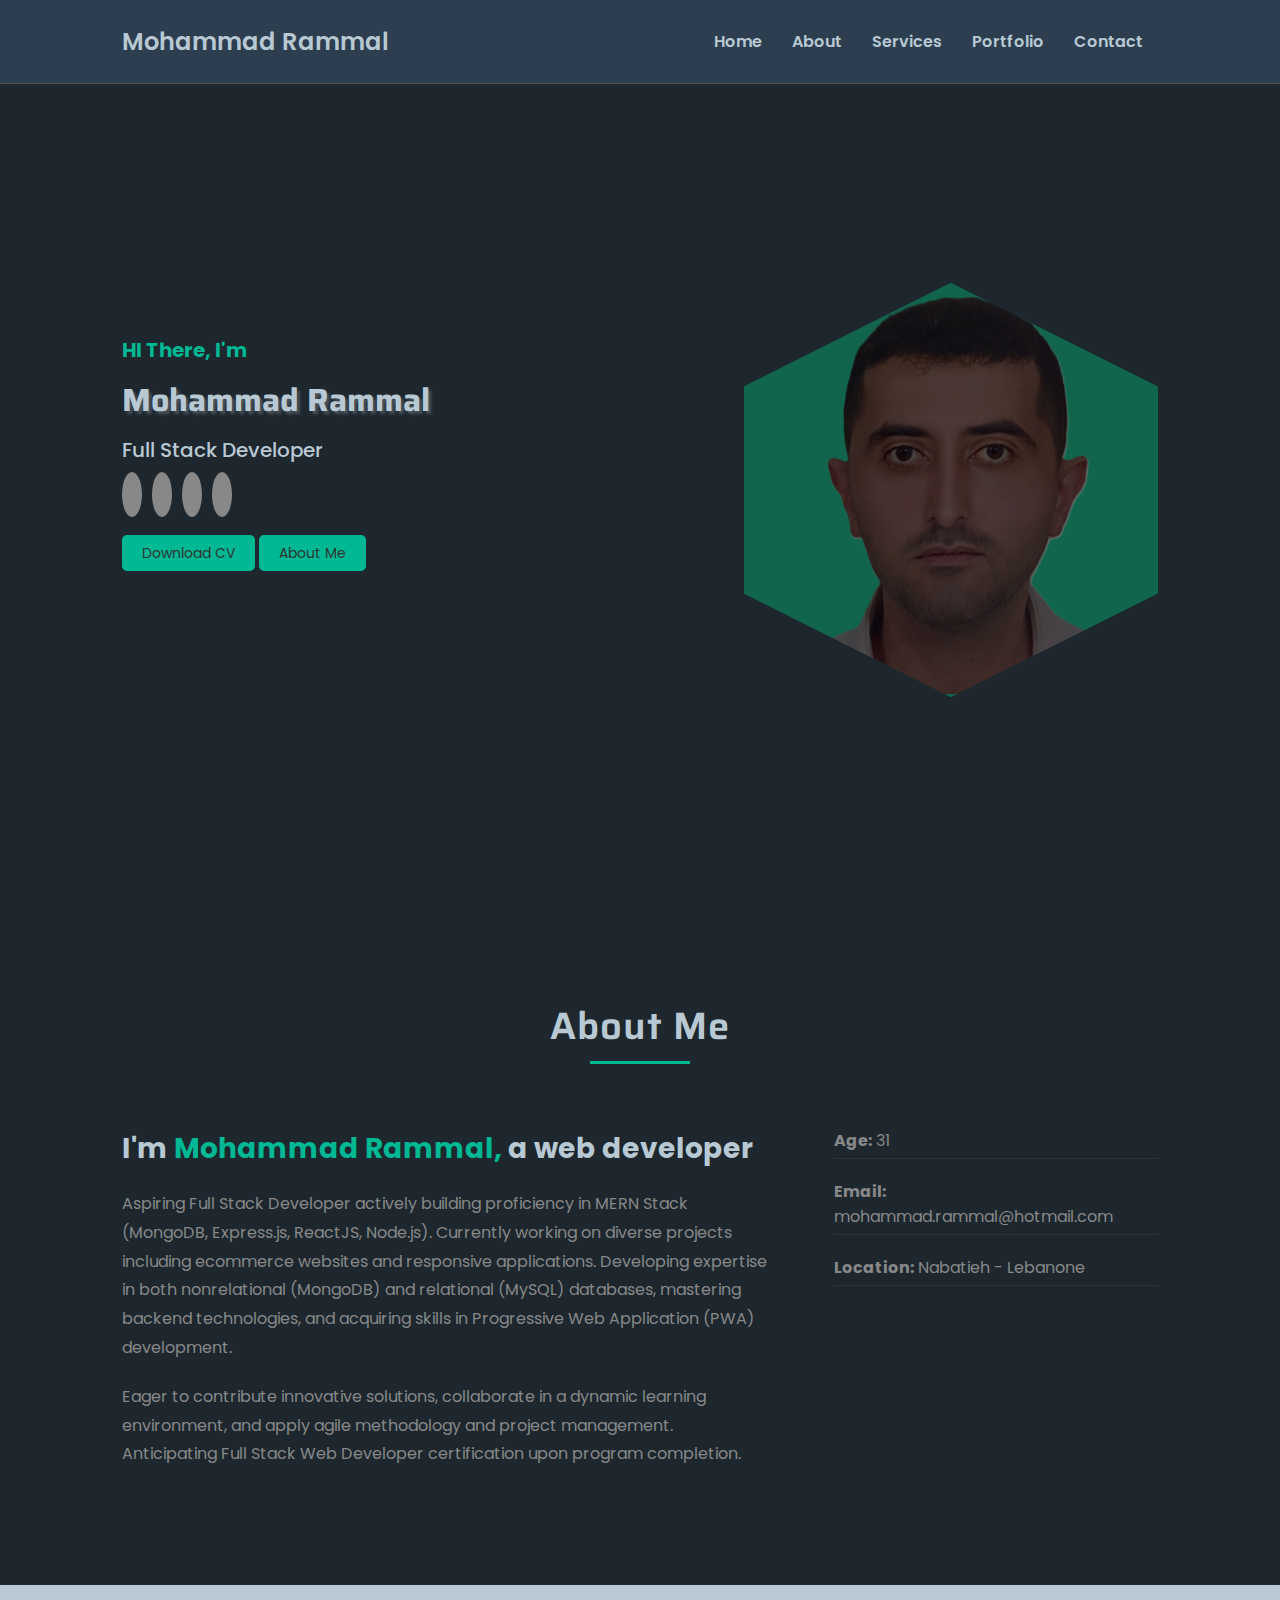
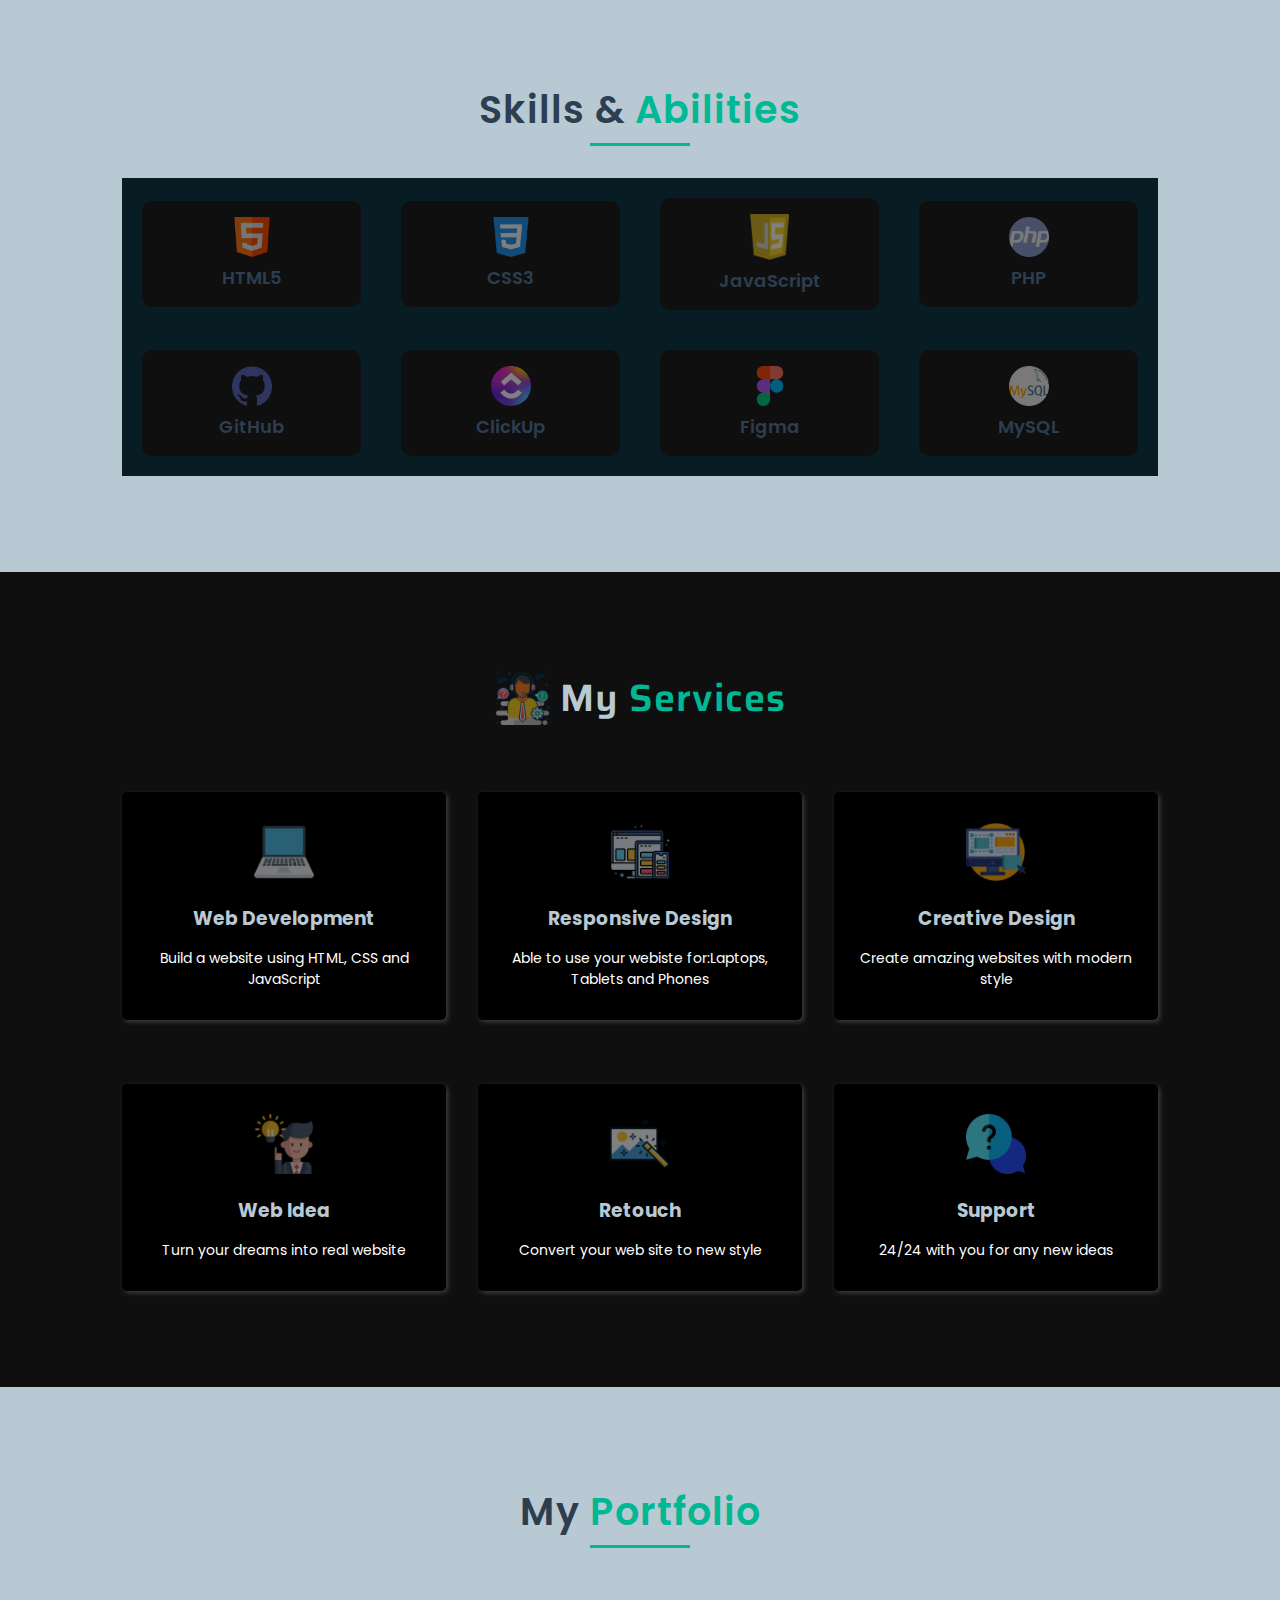
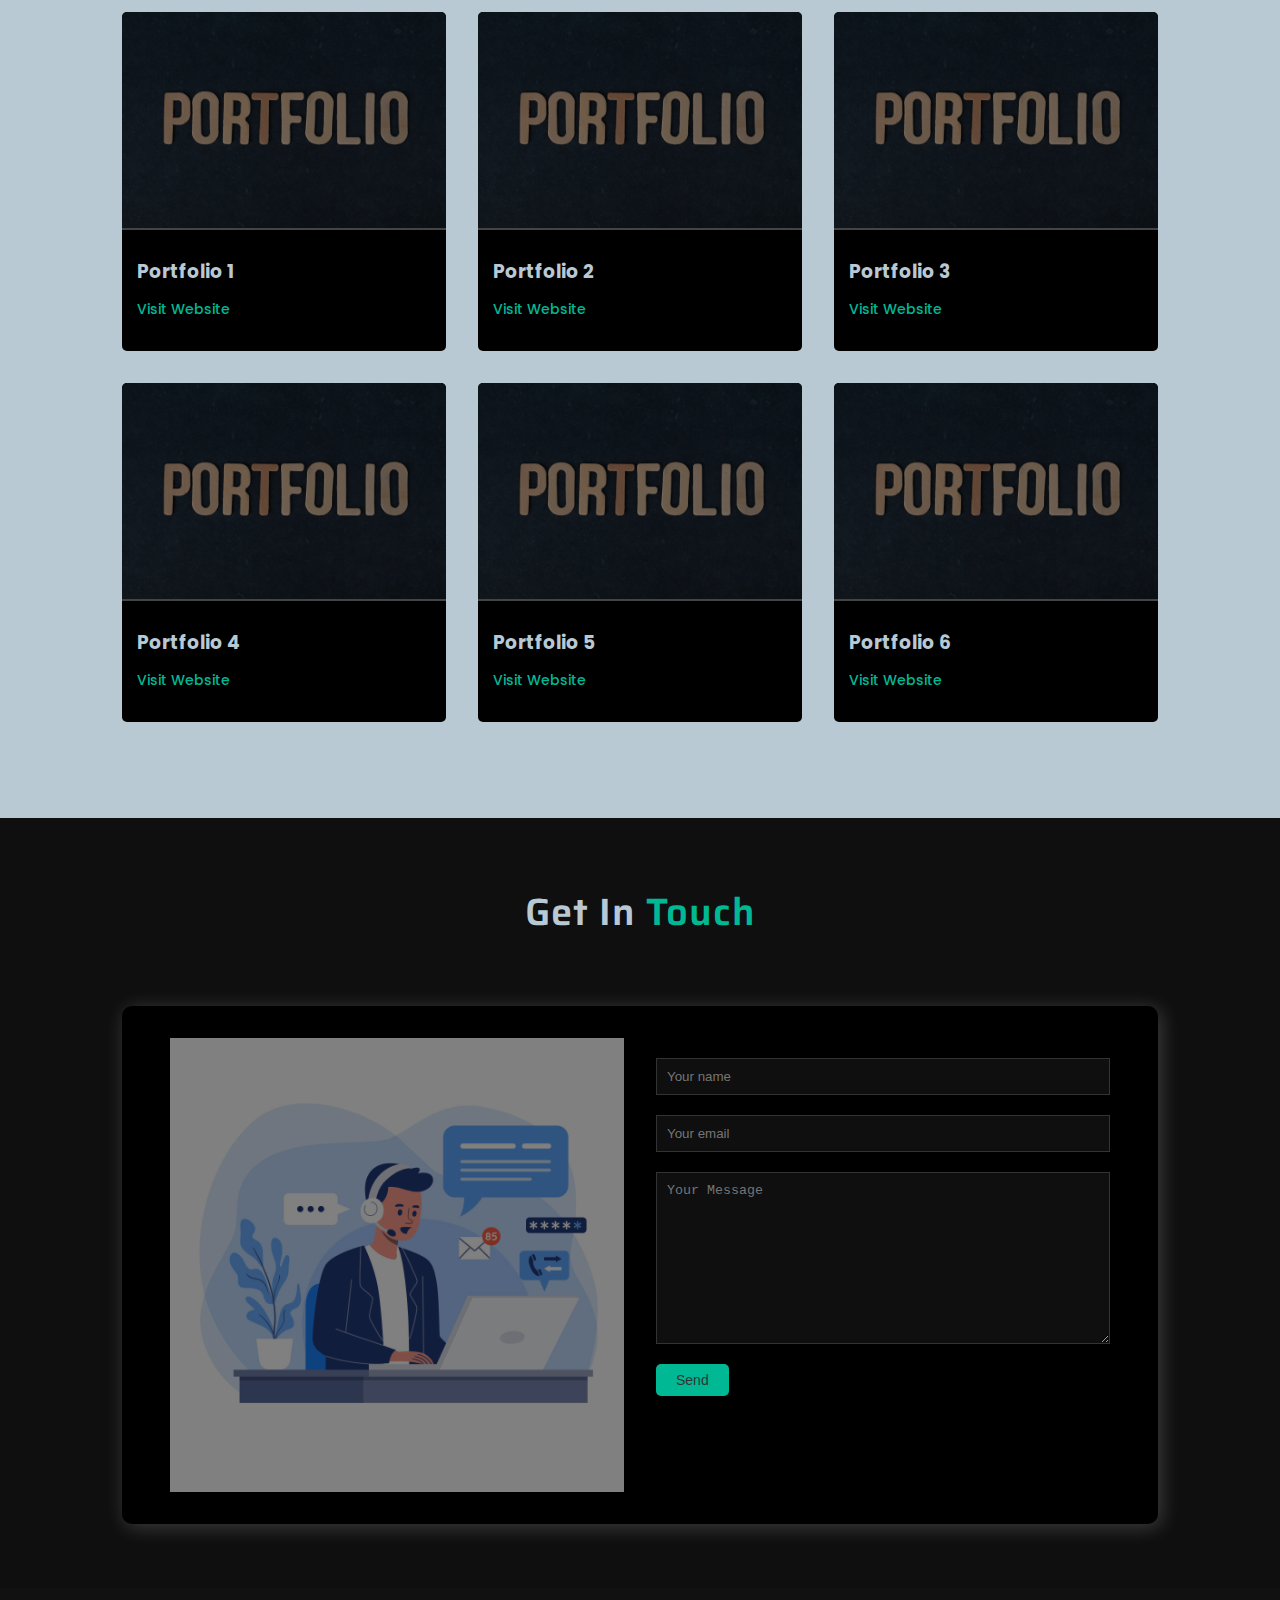
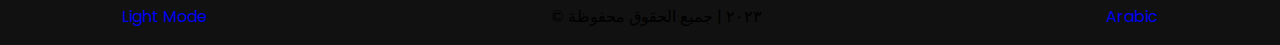
<file: index.html>
<!DOCTYPE html>
<html lang="en">

<head>
    <meta charset="UTF-8">
    <meta name="viewport" content="width=device-width, initial-scale=1.0">
    <link rel="stylesheet" href="https://cdnjs.cloudflare.com/ajax/libs/font-awesome/6.4.2/css/all.min.css"
        integrity="sha512-z3gLpd7yknf1YoNbCzqRKc4qyor8gaKU1qmn+CShxbuBusANI9QpRohGBreCFkKxLhei6S9CQXFEbbKuqLg0DA=="
        crossorigin="anonymous" referrerpolicy="no-referrer" />
    <link rel="stylesheet" href="css/style-D.css">
    <title>Mohammad Rammal</title>
    <link rel="shortcut icon" href="./image/favicon.ico" type="image/x-icon">
</head>

<body>
    <!-- /* Header Start */ -->
    <header id="home">
        <div class="navbar">
            <nav>
                <a href="#home" id="logo">Mohammad Rammal</a>
                <ul>
                    <li><a href="#home">Home</a></li>
                    <li><a href="#about">About</a></li>
                    <li><a href="#services">Services</a></li>
                    <li><a href="#portfolio">Portfolio</a></li>
                    <li><a href="#contact">Contact</a></li>
                </ul>
            </nav>

        </div>
        <div class="header-content">
            <div class="content-text">
                <p><span class="text-primary">HI There, I'm</span></p>
                <h1>Mohammad Rammal</h1>
                <p class="title">Full Stack Developer</p>
                <div class="social">
                    <a href="https://www.facebook.com/mohmd.rammal/" target="_blank">
                        <i class="fa-brands fa-facebook"></i>
                    </a>
                    <a href="https://www.instagram.com/mohmd.rammal/" target="_blank">
                        <i class="fa-brands fa-instagram"></i>
                    </a>
                    <a href="https://www.linkedin.com/in/mohammad-rammal" target="_blank">
                        <i class="fa-brands fa-linkedin"></i>
                    </a>
                    <a href="https://github.com/mohammad-rammal/Full_Stack_Developer.github.io" target="_blank">
                        <i class="fa-brands fa-github"></i>
                    </a>
                </div>
                <div class="btn-2">
                    <a href="file/MohammadAhmadRammal_FullStackDeveloper_CV.pdf" download class="btn-primary"> Download
                        CV</a>
                    <a href="#about" class="btn-primary">About Me <i class="fa-solid fa-circle-arrow-down"></i></a>
                </div>
            </div>
            <img src="image/profile.png" alt="Mohammad rammal picture">
        </div>




    </header>
    <!-- /* Header End */ -->
    <main>
        <!-- About Start -->
        <section id="about">
            <div class="container">
                <h2>About Me</h2>
                <hr>
                <div class="about-content">
                    <div class="col-1">
                        <h3>I'm <span class="text-primary">Mohammad Rammal,</span> a web developer</h3>
                        <p>Aspiring Full Stack Developer actively building proficiency in MERN Stack (MongoDB,
                            Express.js, ReactJS, Node.js). Currently
                            working on diverse projects including ecommerce websites and responsive applications.
                            Developing expertise in both nonrelational
                            (MongoDB) and relational (MySQL) databases, mastering backend technologies, and acquiring
                            skills in Progressive
                            Web Application (PWA) development.</p>
                        <p>Eager to contribute innovative solutions, collaborate in
                            a dynamic learning environment,
                            and apply agile methodology and project management. Anticipating Full Stack Web Developer
                            certification upon program
                            completion.</p>
                    </div>
                    <div class="col-2">
                        <p><b>Age:</b> 31</p>
                        <p><b>Email:</b> mohammad.rammal@hotmail.com</p>
                        <p><b>Location:</b> Nabatieh - Lebanone</p>
                    </div>
                </div>
            </div>
        </section>
        <!-- About End -->
        <!-- Skills Start -->
        <section id="skills">
            <div class="container">
                <h2>
                    <i class="fa-solid fa-laptop"></i> Skills &amp; <span class="text-primary">Abilities</span>
                </h2>
                <hr>
                <div class="skills-content">
                    <div class="row">
                        <div class="item">
                            <img src="image/html.png" alt="HTML">
                            <p>HTML5</p>
                        </div>
                        <div class="item">
                            <img src="image/css-3.png" alt="CSS">
                            <p>CSS3</p>
                        </div>
                        <div class="item">
                            <img src="image/vecteezy_javascript-logo-png-javascript-icon-transparent-png_27127463_516.png"
                                alt="JS">
                            <p>JavaScript</p>
                        </div>
                        <div class="item">
                            <img src="image/php.png" alt="PHP">
                            <p>PHP</p>
                        </div>
                        <div class="item">
                            <img src="image/github (1).png" alt="github">
                            <p>GitHub</p>
                        </div>
                        <div class="item">
                            <img src="image/122826122-719a0980-d2eb-11eb-8100-48d8a40d57f8.png" alt="clickup">
                            <p>ClickUp</p>
                        </div>
                        <div class="item">
                            <img src="image/figma (1).png" alt="figma">
                            <p>Figma</p>
                        </div>
                        <div class="item">
                            <img src="image/mysql (2).png" alt="mysql">
                            <p>MySQL</p>
                        </div>
                    </div>
                </div>
            </div>
        </section>
        <!-- Skills End -->
        <!-- Services Start -->
        <section id="services">
            <div class="container">
                <div class="heading">
                    <img src="image/information.png" alt="services">
                    <h2>My <span class="text-primary">Services</span></h2>
                </div>
                <div class="row">
                    <div class="item">
                        <img src="image/laptop.png" alt="laptop">
                        <h3>Web Development</h3>
                        <p>Build a website using HTML, CSS and JavaScript</p>
                    </div>
                    <div class="item">
                        <img src="image/responsive-design.png" alt="responsive">
                        <h3>Responsive Design</h3>
                        <p>Able to use your webiste for:Laptops, Tablets and Phones</p>
                    </div>
                    <div class="item">
                        <img src="image/ux.png" alt="design">
                        <h3>Creative Design</h3>
                        <p>Create amazing websites with modern style </p>
                    </div>
                    <div class="item">
                        <img src="image/idea.png" alt="idea">
                        <h3>Web Idea</h3>
                        <p>Turn your dreams into real website </p>
                    </div>
                    <div class="item">
                        <img src="image/photo.png" alt="retouch">
                        <h3>Retouch</h3>
                        <p>Convert your web site to new style</p>
                    </div>
                    <div class="item">
                        <img src="image/help.png" alt="support">
                        <h3>Support</h3>
                        <p>24/24 with you for any new ideas</p>
                    </div>
                </div>
            </div>
        </section>
        <!-- Services End -->
        <!-- Portfolio Start -->
        <section id="portfolio">
            <div class="container">
                <h2>
                    <i class="fa-solid fa-briefcase"></i> My <span class="text-primary">Portfolio</span>
                </h2>
                <hr>
                <div class="row">
                    <div class="item">
                        <img src="image/pexels-ann-h-14936128.jpg" alt="p1">
                        <div class="item-content">
                            <h3>Portfolio 1</h3>
                            <a href="" target="_blank">Visit Website</a>
                        </div>
                    </div>
                    <div class="item">
                        <img src="image/pexels-ann-h-14936128.jpg" alt="p2">
                        <div class="item-content">
                            <h3>Portfolio 2</h3>
                            <a href="" target="_blank">Visit Website</a>
                        </div>
                    </div>
                    <div class="item">
                        <img src="image/pexels-ann-h-14936128.jpg" alt="p3">
                        <div class="item-content">
                            <h3>Portfolio 3</h3>
                            <a href="" target="_blank">Visit Website</a>
                        </div>
                    </div>
                    <div class="item">
                        <img src="image/pexels-ann-h-14936128.jpg" alt="4">
                        <div class="item-content">
                            <h3>Portfolio 4</h3>
                            <a href="" target="_blank">Visit Website</a>
                        </div>
                    </div>
                    <div class="item">
                        <img src="image/pexels-ann-h-14936128.jpg" alt="p5">
                        <div class="item-content">
                            <h3>Portfolio 5</h3>
                            <a href="" target="_blank">Visit Website</a>
                        </div>
                    </div>
                    <div class="item">
                        <img src="image/pexels-ann-h-14936128.jpg" alt="p6">
                        <div class="item-content">
                            <h3>Portfolio 6</h3>
                            <a href="" target="_blank">Visit Website</a>
                        </div>
                    </div>


                </div>


            </div>
        </section>
        <!-- Portfolio End -->
        <!-- Contact Start -->
        <section id="contact">
            <div class="container">
                <h2><i class="fa-solid fa-headset"></i> Get In <span class="text-primary"> Touch</span>
                </h2>
                <div class="row">
                    <img src="image/contactus.jpg" alt="contact">
                    <form action="https://formsubmit.co/mohammad.rammal@hotmail.com" method="POST">
                        <input type="text" name="Name" id="Name" placeholder="Your name" required>
                        <input type="email" name="Email" id="Email" placeholder="Your email" required>
                        <textarea name="Message" id="Message" cols="30" rows="10" placeholder="Your Message"></textarea>
                        <button type="submit" class="btn-primary">Send</button>
                    </form>
                </div>
            </div>
        </section>
        <!-- Contact End -->
    </main>
    <!-- Footer Start -->
    <footer id="footer">
        <div class="container">
            <a href="file/index-E.html">
                <p>Light Mode</p>
            </a>
            <p>&copy; ٢٠٢٣ | جميع الحقوق محفوظة</p>

            <a href="file/index-A-D.html">
                <p>Arabic</p>
            </a>
        </div>
    </footer>
    <!-- Footer End -->

    <script src="js/javascript.js"></script>
</body>

</html>
</file>
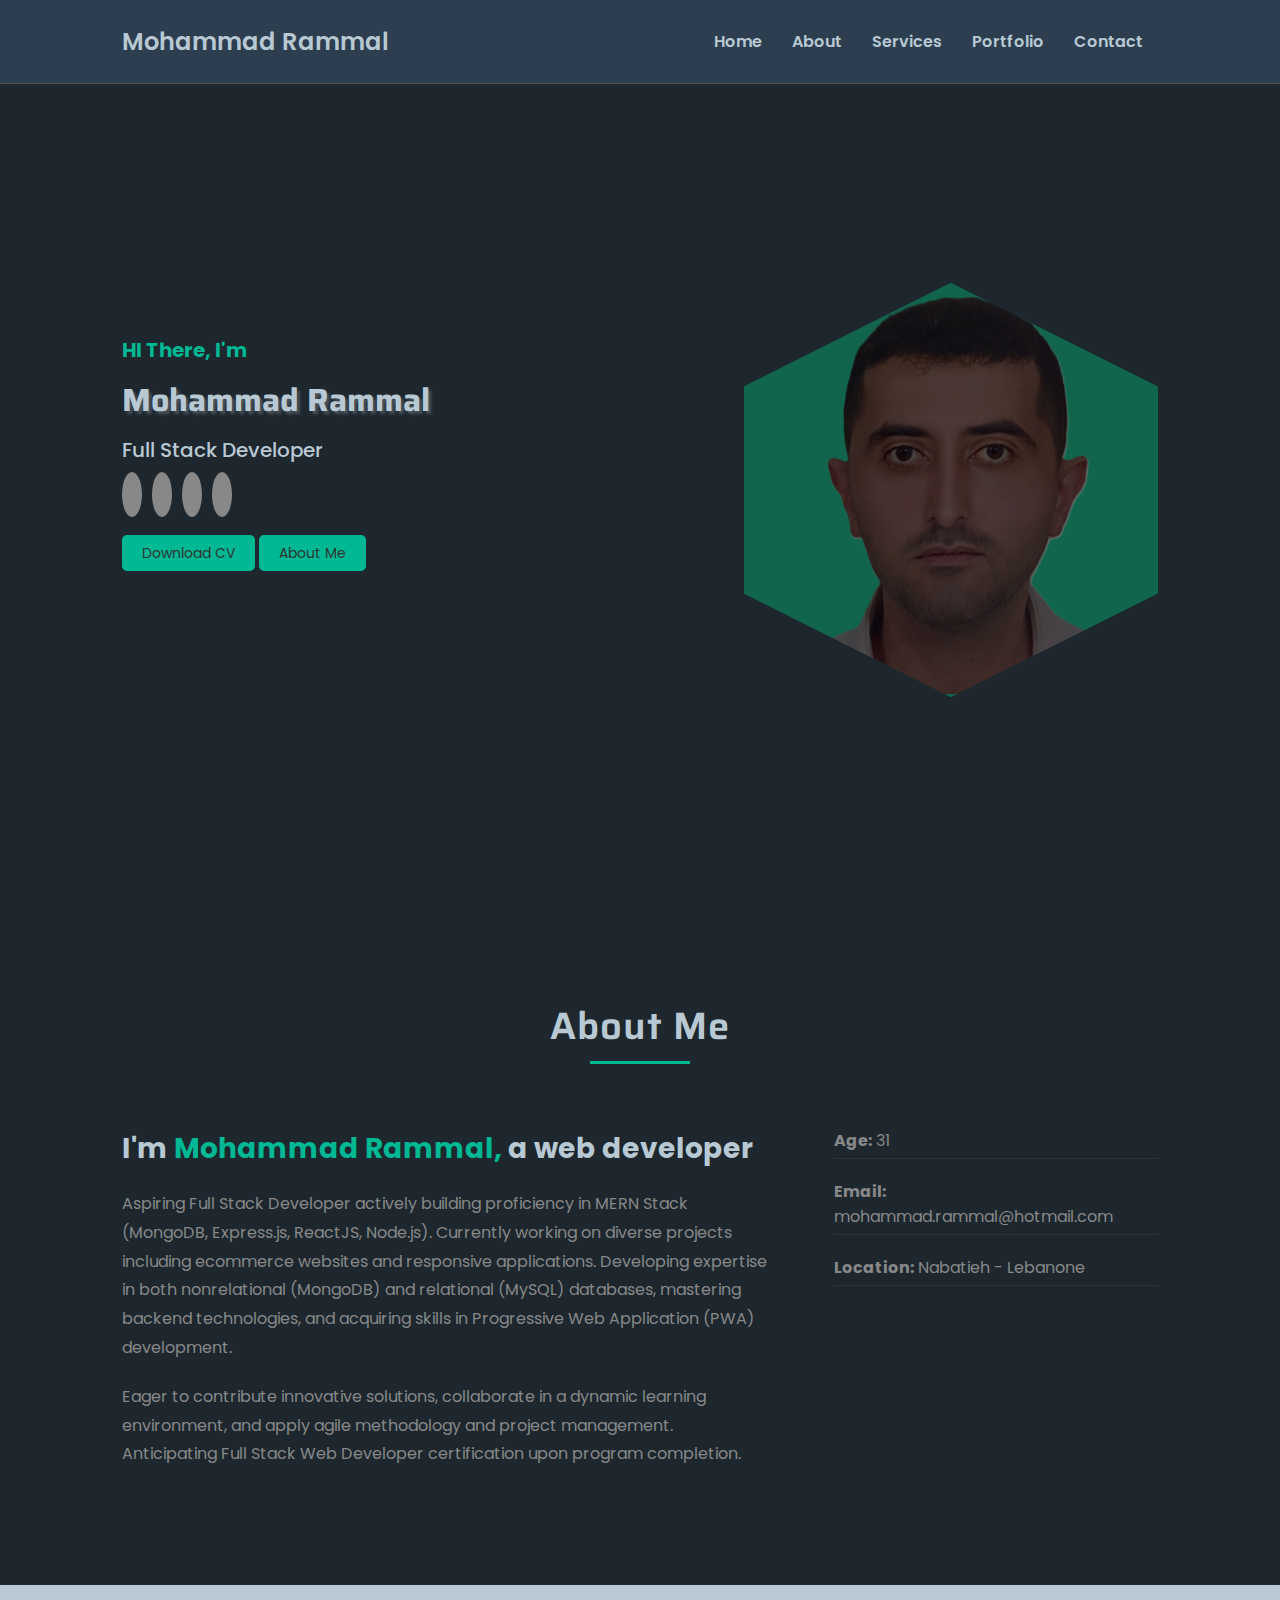
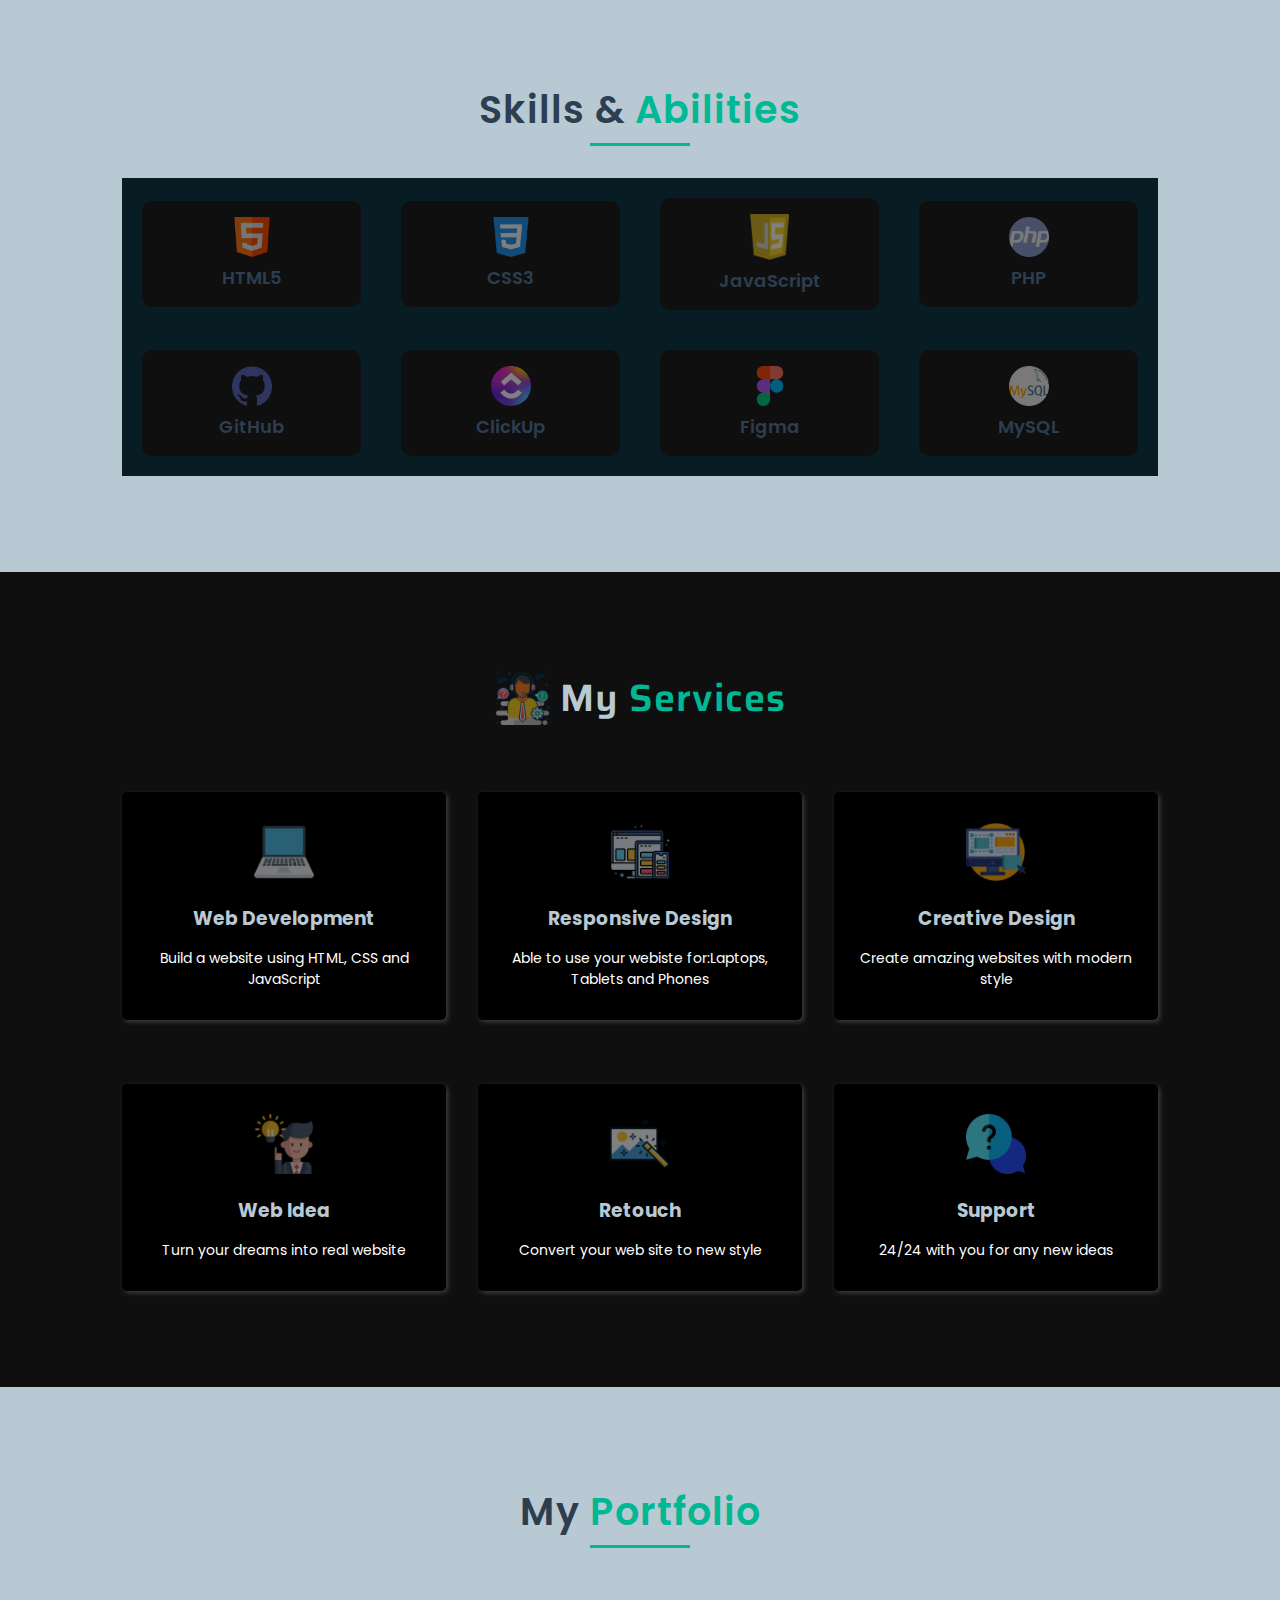
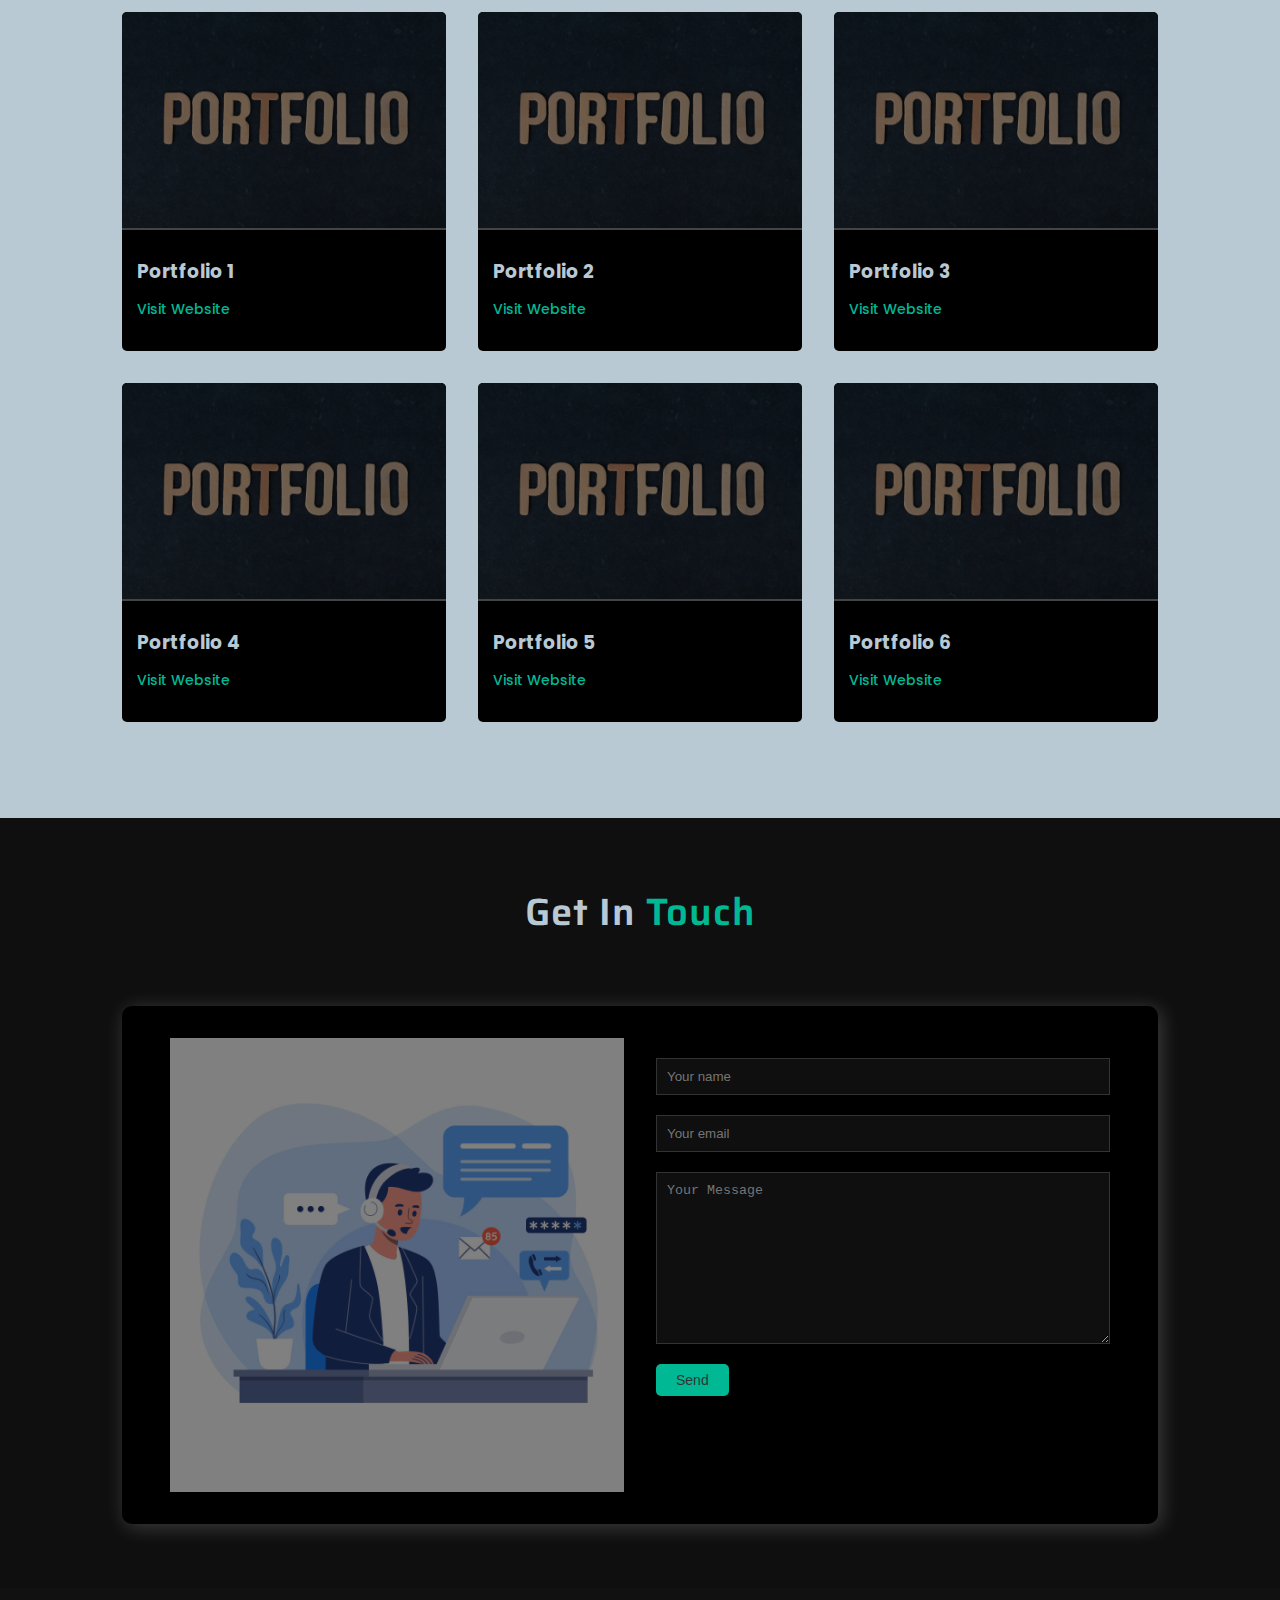
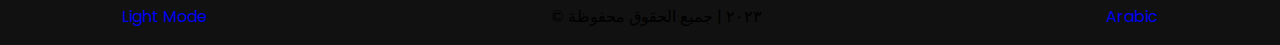
<file: index-E-D.html>
<!DOCTYPE html>
<html lang="en">

<head>
    <meta charset="UTF-8">
    <meta name="viewport" content="width=device-width, initial-scale=1.0">
    <link rel="stylesheet" href="https://cdnjs.cloudflare.com/ajax/libs/font-awesome/6.4.2/css/all.min.css"
        integrity="sha512-z3gLpd7yknf1YoNbCzqRKc4qyor8gaKU1qmn+CShxbuBusANI9QpRohGBreCFkKxLhei6S9CQXFEbbKuqLg0DA=="
        crossorigin="anonymous" referrerpolicy="no-referrer" />
    <link rel="stylesheet" href="css/style-D.css">
    <title>Mohammad Rammal</title>
    <link rel="shortcut icon" href="./image/favicon.ico" type="image/x-icon">
</head>

<body>
    <!-- /* Header Start */ -->
    <header id="home">
        <div class="navbar">
            <nav>
                <a href="#home" id="logo">Mohammad Rammal</a>
                <ul>
                    <li><a href="#home">Home</a></li>
                    <li><a href="#about">About</a></li>
                    <li><a href="#services">Services</a></li>
                    <li><a href="#portfolio">Portfolio</a></li>
                    <li><a href="#contact">Contact</a></li>
                </ul>
            </nav>

        </div>
        <div class="header-content">
            <div class="content-text">
                <p><span class="text-primary">HI There, I'm</span></p>
                <h1>Mohammad Rammal</h1>
                <p class="title">Full Stack Developer</p>
                <div class="social">
                    <a href="https://www.facebook.com/mohmd.rammal/" target="_blank">
                        <i class="fa-brands fa-facebook"></i>
                    </a>
                    <a href="https://www.instagram.com/mohmd.rammal/" target="_blank">
                        <i class="fa-brands fa-instagram"></i>
                    </a>
                    <a href="https://www.linkedin.com/in/mohammad-rammal" target="_blank">
                        <i class="fa-brands fa-linkedin"></i>
                    </a>
                    <a href="https://github.com/mohammad-rammal/Full_Stack_Developer.github.io" target="_blank">
                        <i class="fa-brands fa-github"></i>
                    </a>
                </div>
                <div class="btn-2">
                    <a href="file/MohammadAhmadRammal_FullStackDeveloper_CV.pdf" download class="btn-primary"> Download
                        CV</a>
                    <a href="#about" class="btn-primary">About Me <i class="fa-solid fa-circle-arrow-down"></i></a>
                </div>
            </div>
            <img src="image/profile.png" alt="Mohammad rammal picture">
        </div>




    </header>
    <!-- /* Header End */ -->
    <main>
        <!-- About Start -->
        <section id="about">
            <div class="container">
                <h2>About Me</h2>
                <hr>
                <div class="about-content">
                    <div class="col-1">
                        <h3>I'm <span class="text-primary">Mohammad Rammal,</span> a web developer</h3>
                        <p>Aspiring Full Stack Developer actively building proficiency in MERN Stack (MongoDB,
                            Express.js, ReactJS, Node.js). Currently
                            working on diverse projects including ecommerce websites and responsive applications.
                            Developing expertise in both nonrelational
                            (MongoDB) and relational (MySQL) databases, mastering backend technologies, and acquiring
                            skills in Progressive
                            Web Application (PWA) development.</p>
                        <p>Eager to contribute innovative solutions, collaborate in
                            a dynamic learning environment,
                            and apply agile methodology and project management. Anticipating Full Stack Web Developer
                            certification upon program
                            completion.</p>
                    </div>
                    <div class="col-2">
                        <p><b>Age:</b> 31</p>
                        <p><b>Email:</b> mohammad.rammal@hotmail.com</p>
                        <p><b>Location:</b> Nabatieh - Lebanone</p>
                    </div>
                </div>
            </div>
        </section>
        <!-- About End -->
        <!-- Skills Start -->
        <section id="skills">
            <div class="container">
                <h2>
                    <i class="fa-solid fa-laptop"></i> Skills &amp; <span class="text-primary">Abilities</span>
                </h2>
                <hr>
                <div class="skills-content">
                    <div class="row">
                        <div class="item">
                            <img src="image/html.png" alt="HTML">
                            <p>HTML5</p>
                        </div>
                        <div class="item">
                            <img src="image/css-3.png" alt="CSS">
                            <p>CSS3</p>
                        </div>
                        <div class="item">
                            <img src="image/vecteezy_javascript-logo-png-javascript-icon-transparent-png_27127463_516.png"
                                alt="JS">
                            <p>JavaScript</p>
                        </div>
                        <div class="item">
                            <img src="image/php.png" alt="PHP">
                            <p>PHP</p>
                        </div>
                        <div class="item">
                            <img src="image/github (1).png" alt="github">
                            <p>GitHub</p>
                        </div>
                        <div class="item">
                            <img src="image/122826122-719a0980-d2eb-11eb-8100-48d8a40d57f8.png" alt="clickup">
                            <p>ClickUp</p>
                        </div>
                        <div class="item">
                            <img src="image/figma (1).png" alt="figma">
                            <p>Figma</p>
                        </div>
                        <div class="item">
                            <img src="image/mysql (2).png" alt="mysql">
                            <p>MySQL</p>
                        </div>
                    </div>
                </div>
            </div>
        </section>
        <!-- Skills End -->
        <!-- Services Start -->
        <section id="services">
            <div class="container">
                <div class="heading">
                    <img src="image/information.png" alt="services">
                    <h2>My <span class="text-primary">Services</span></h2>
                </div>
                <div class="row">
                    <div class="item">
                        <img src="image/laptop.png" alt="laptop">
                        <h3>Web Development</h3>
                        <p>Build a website using HTML, CSS and JavaScript</p>
                    </div>
                    <div class="item">
                        <img src="image/responsive-design.png" alt="responsive">
                        <h3>Responsive Design</h3>
                        <p>Able to use your webiste for:Laptops, Tablets and Phones</p>
                    </div>
                    <div class="item">
                        <img src="image/ux.png" alt="design">
                        <h3>Creative Design</h3>
                        <p>Create amazing websites with modern style </p>
                    </div>
                    <div class="item">
                        <img src="image/idea.png" alt="idea">
                        <h3>Web Idea</h3>
                        <p>Turn your dreams into real website </p>
                    </div>
                    <div class="item">
                        <img src="image/photo.png" alt="retouch">
                        <h3>Retouch</h3>
                        <p>Convert your web site to new style</p>
                    </div>
                    <div class="item">
                        <img src="image/help.png" alt="support">
                        <h3>Support</h3>
                        <p>24/24 with you for any new ideas</p>
                    </div>
                </div>
            </div>
        </section>
        <!-- Services End -->
        <!-- Portfolio Start -->
        <section id="portfolio">
            <div class="container">
                <h2>
                    <i class="fa-solid fa-briefcase"></i> My <span class="text-primary">Portfolio</span>
                </h2>
                <hr>
                <div class="row">
                    <div class="item">
                        <img src="image/pexels-ann-h-14936128.jpg" alt="p1">
                        <div class="item-content">
                            <h3>Portfolio 1</h3>
                            <a href="" target="_blank">Visit Website</a>
                        </div>
                    </div>
                    <div class="item">
                        <img src="image/pexels-ann-h-14936128.jpg" alt="p2">
                        <div class="item-content">
                            <h3>Portfolio 2</h3>
                            <a href="" target="_blank">Visit Website</a>
                        </div>
                    </div>
                    <div class="item">
                        <img src="image/pexels-ann-h-14936128.jpg" alt="p3">
                        <div class="item-content">
                            <h3>Portfolio 3</h3>
                            <a href="" target="_blank">Visit Website</a>
                        </div>
                    </div>
                    <div class="item">
                        <img src="image/pexels-ann-h-14936128.jpg" alt="4">
                        <div class="item-content">
                            <h3>Portfolio 4</h3>
                            <a href="" target="_blank">Visit Website</a>
                        </div>
                    </div>
                    <div class="item">
                        <img src="image/pexels-ann-h-14936128.jpg" alt="p5">
                        <div class="item-content">
                            <h3>Portfolio 5</h3>
                            <a href="" target="_blank">Visit Website</a>
                        </div>
                    </div>
                    <div class="item">
                        <img src="image/pexels-ann-h-14936128.jpg" alt="p6">
                        <div class="item-content">
                            <h3>Portfolio 6</h3>
                            <a href="" target="_blank">Visit Website</a>
                        </div>
                    </div>


                </div>


            </div>
        </section>
        <!-- Portfolio End -->
        <!-- Contact Start -->
        <section id="contact">
            <div class="container">
                <h2><i class="fa-solid fa-headset"></i> Get In <span class="text-primary"> Touch</span>
                </h2>
                <div class="row">
                    <img src="image/contactus.jpg" alt="contact">
                    <form action="https://formsubmit.co/mohammad.rammal@hotmail.com" method="POST">
                        <input type="text" name="Name" id="Name" placeholder="Your name" required>
                        <input type="email" name="Email" id="Email" placeholder="Your email" required>
                        <textarea name="Message" id="Message" cols="30" rows="10" placeholder="Your Message"></textarea>
                        <button type="submit" class="btn-primary">Send</button>
                    </form>
                </div>
            </div>
        </section>
        <!-- Contact End -->
    </main>
    <!-- Footer Start -->
    <footer id="footer">
        <div class="container">
            <a href="file/index-E.html">
                <p>Light Mode</p>
            </a>
            <p>&copy; ٢٠٢٣ | جميع الحقوق محفوظة</p>

            <a href="file/index-A-D.html">
                <p>Arabic</p>
            </a>
        </div>
    </footer>
    <!-- Footer End -->

    <script src="js/javascript.js"></script>
</body>

</html>
</file>
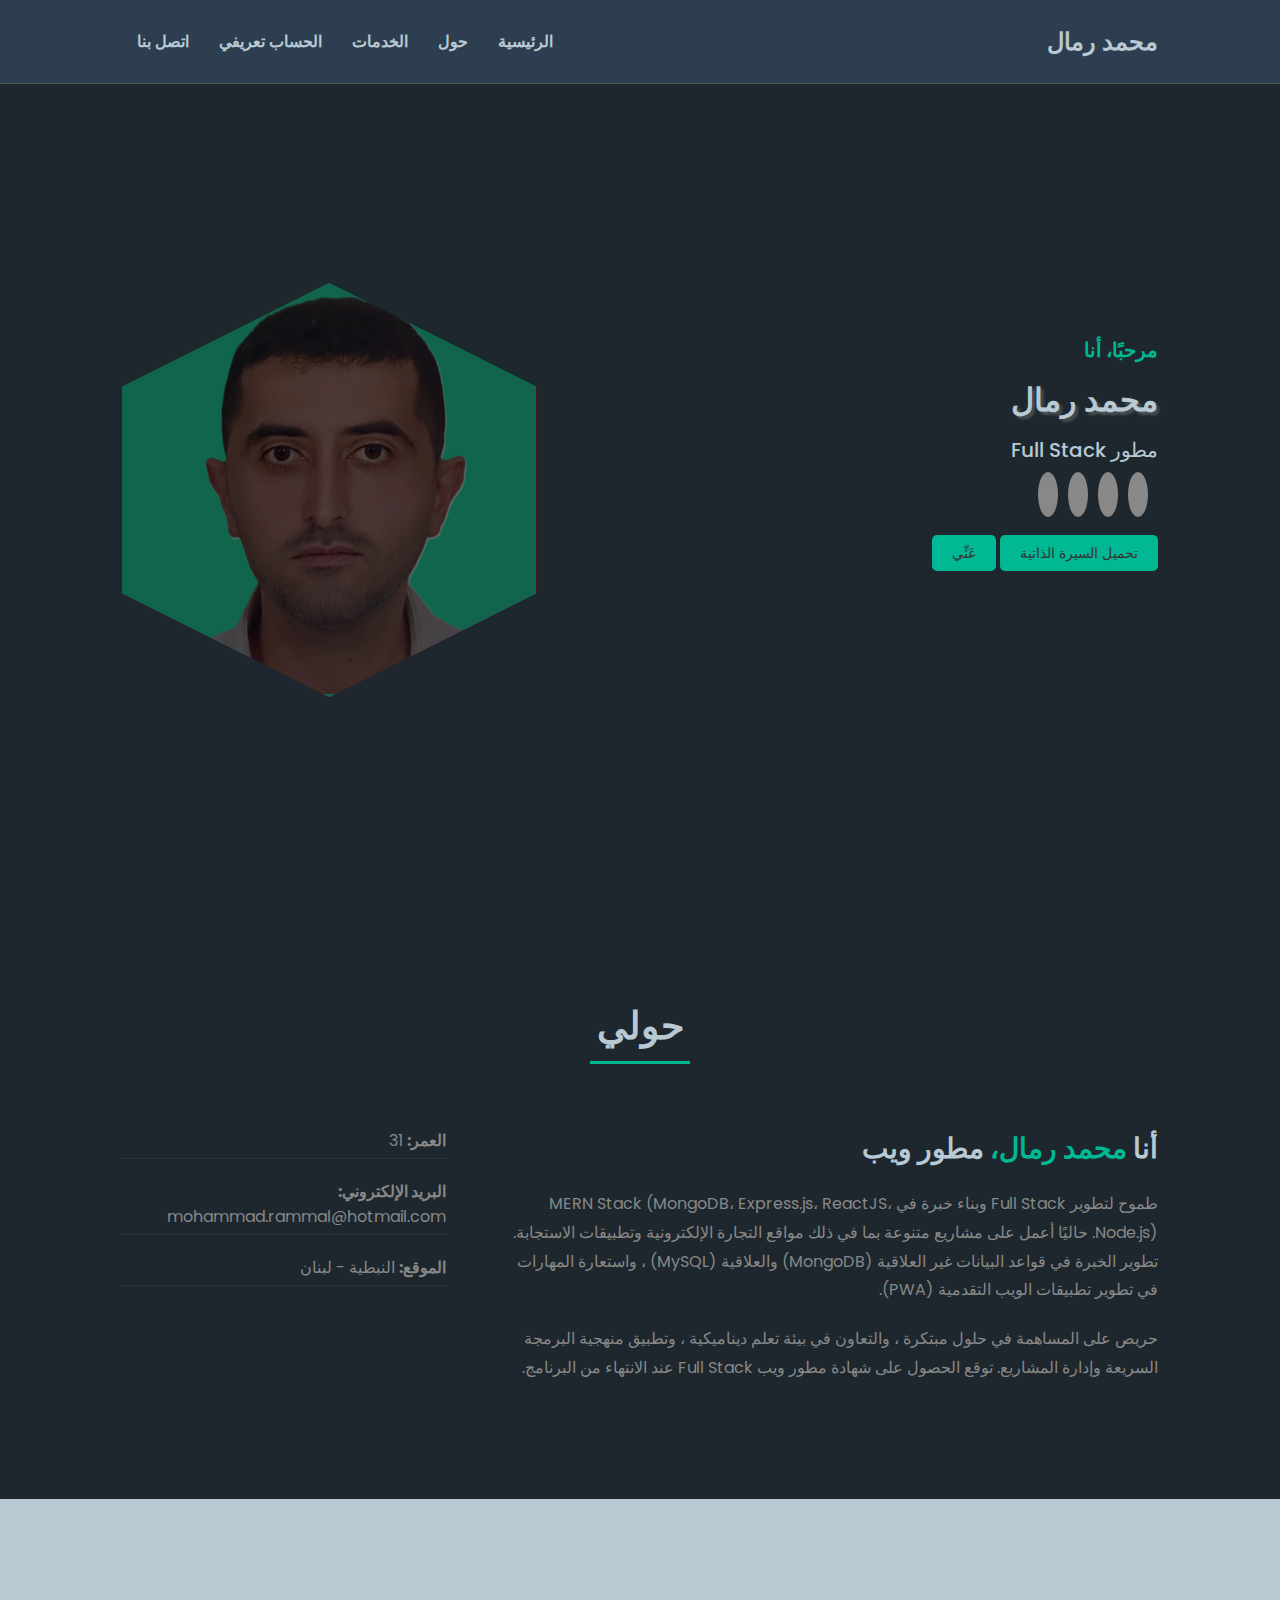
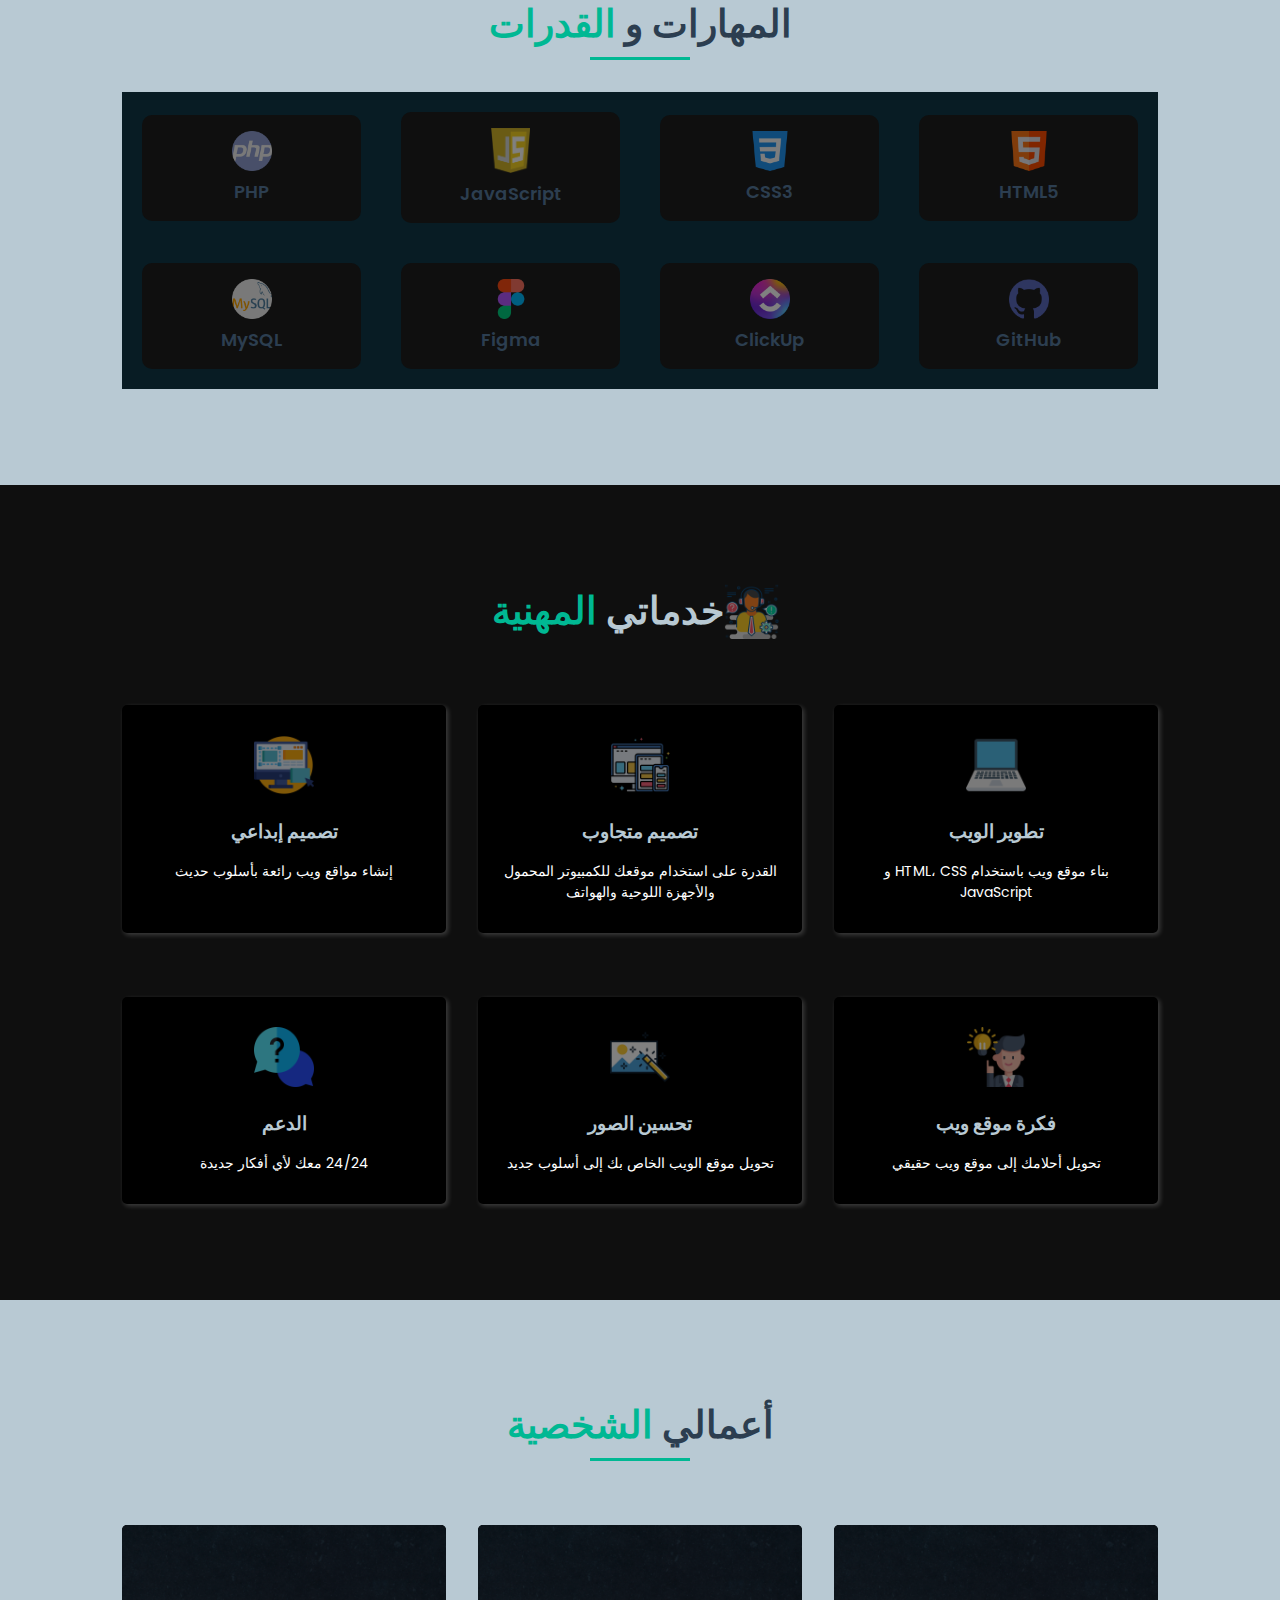
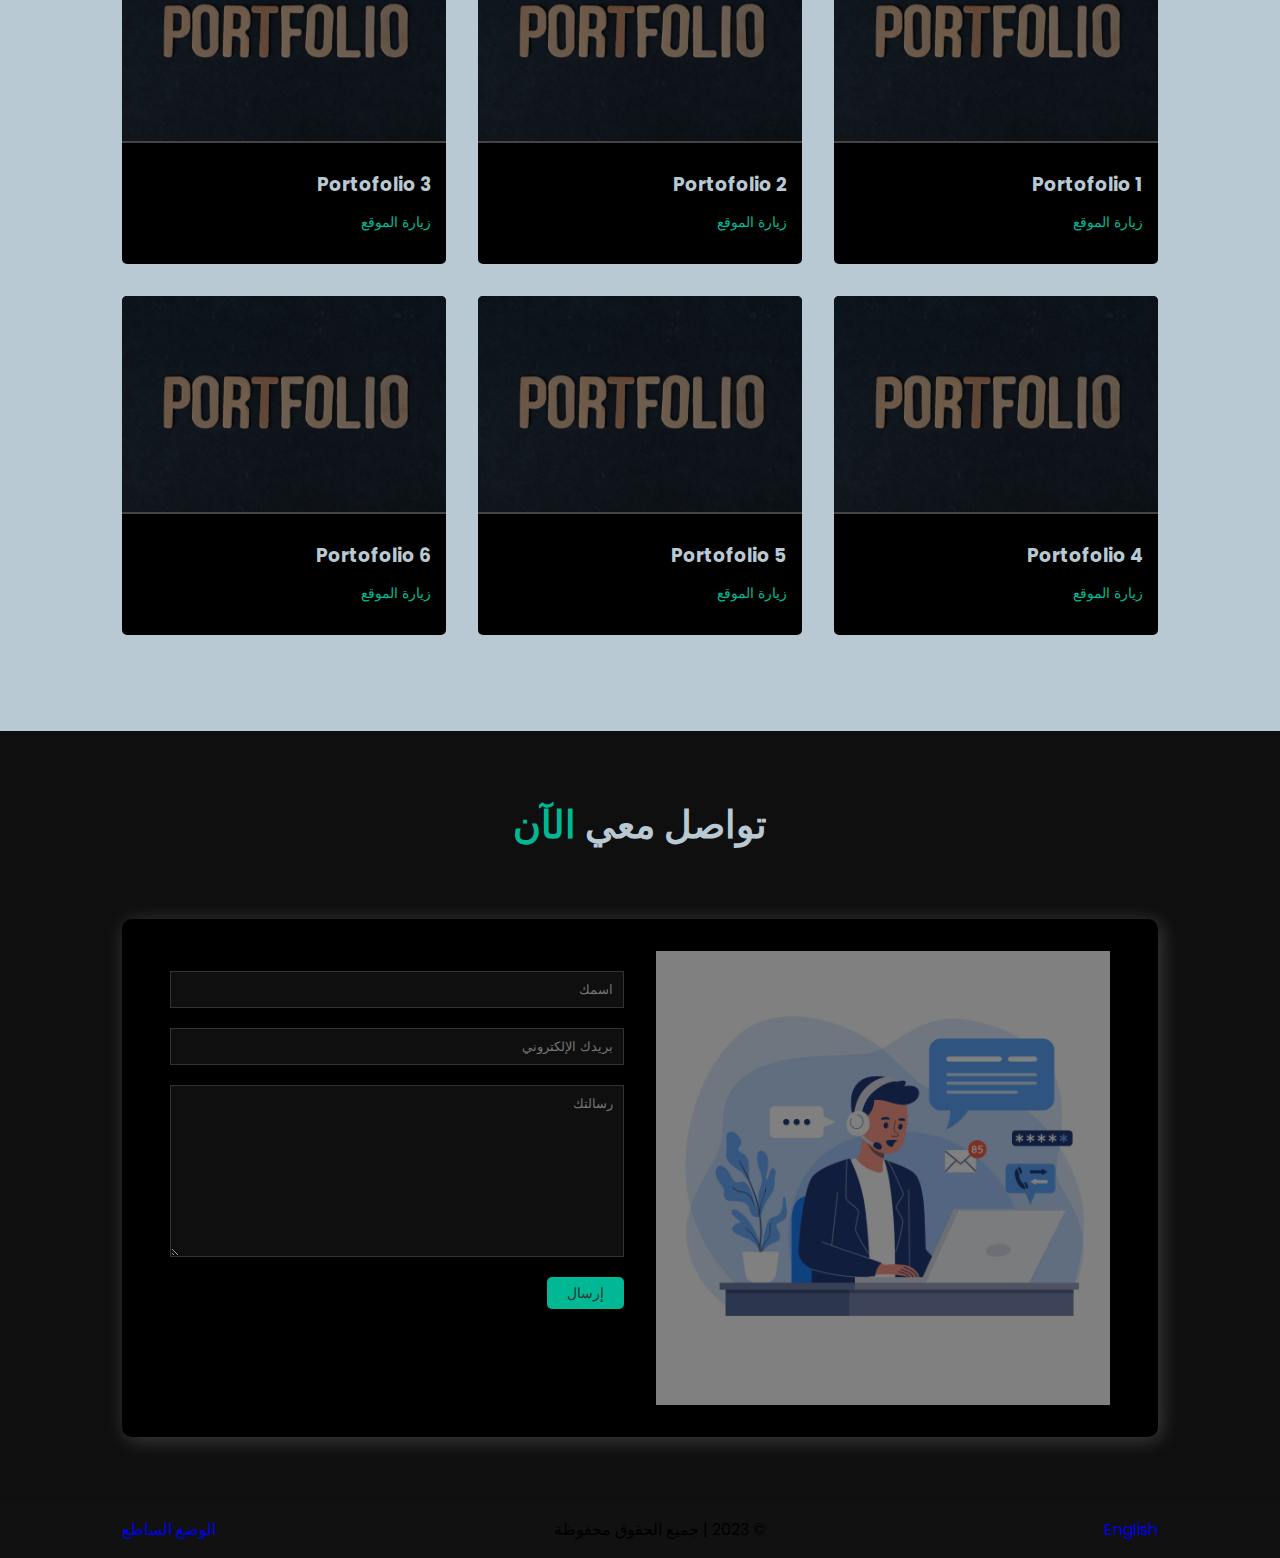
<file: file/index-A-D.html>
<!DOCTYPE html>
<html lang="ar">

<head>
    <meta charset="UTF-8">
    <meta name="viewport" content="width=device-width, initial-scale=1.0">
    <link rel="stylesheet" href="https://cdnjs.cloudflare.com/ajax/libs/font-awesome/6.4.2/css/all.min.css"
        integrity="sha512-z3gLpd7yknf1YoNbCzqRKc4qyor8gaKU1qmn+CShxbuBusANI9QpRohGBreCFkKxLhei6S9CQXFEbbKuqLg0DA=="
        crossorigin="anonymous" referrerpolicy="no-referrer" />
    <link rel="stylesheet" href="../css/style-D.css">
    <title>محمد رمال</title>
    <link rel="shortcut icon" href="../../image/favicon.ico" type="../image/x-icon">

</head>

<body dir="rtl">
    <!-- /* Header Start */ -->
    <header id="home">
        <div class="navbar">
            <nav>
                <a href="#home" id="logo">محمد رمال</a>
                <ul>
                    <li><a href="#home">الرئيسية</a></li>
                    <li><a href="#about">حول</a></li>
                    <li><a href="#services">الخدمات</a></li>
                    <li><a href="#portfolio">الحساب تعريفي</a></li>
                    <li><a href="#contact">اتصل بنا</a></li>
                </ul>
            </nav>
        </div>
        <div class="header-content">
            <div class="content-text">
                <p><span class="text-primary">مرحبًا، أنا</span></p>
                <h1>محمد رمال</h1>
                <p class="title">مطور Full Stack</p>
                <div class="social">
                    <a href="https://www.facebook.com/mohmd.rammal/" target="_blank">
                        <i class="fa-brands fa-facebook"></i>
                    </a>
                    <a href="https://www.instagram.com/mohmd.rammal/" target="_blank">
                        <i class="fa-brands fa-instagram"></i>
                    </a>
                    <a href="https://www.linkedin.com/in/mohammad-rammal" target="_blank">
                        <i class="fa-brands fa-linkedin"></i>
                    </a>
                    <a href="https://github.com/mohammad-rammal/Full_Stack_Developer.github.io" target="_blank">
                        <i class="fa-brands fa-github"></i>
                    </a>
                </div>
                <div class="btn-2">
                    <a href="file/MohammadAhmadRammal_FullStackDeveloper_CV.pdf" download class="btn-primary"> تحميل
                        السيرة الذاتية</a>
                    <a href="#about" class="btn-primary">عَنِّي <i class="fa-solid fa-circle-arrow-down"></i></a>
                </div>
            </div>
            <div>

                <img src="../image/profile.png" alt="صورة محمد رمال">

            </div>
        </div>
    </header>
    <!-- /* Header End */ -->

    <!-- Main Content Start -->
    <main>
        <!-- About Start -->
        <section id="about">
            <div class="container">
                <h2>حولي</h2>
                <hr>
                <div class="about-content">
                    <div class="col-1">
                        <h3>أنا <span class="text-primary">محمد رمال،</span> مطور ويب</h3>
                        <p>طموح لتطوير Full Stack وبناء خبرة في MERN Stack (MongoDB،
                            Express.js، ReactJS، Node.js). حاليًا
                            أعمل على مشاريع متنوعة بما في ذلك مواقع التجارة الإلكترونية وتطبيقات الاستجابة.
                            تطوير الخبرة في قواعد البيانات غير العلاقية
                            (MongoDB) والعلاقية (MySQL) ، واستعارة المهارات في تطوير تطبيقات الويب التقدمية (PWA).</p>
                        <p>حريص على المساهمة في حلول مبتكرة ، والتعاون في
                            بيئة تعلم ديناميكية ،
                            وتطبيق منهجية البرمجة السريعة وإدارة المشاريع. توقع الحصول على شهادة مطور ويب Full Stack
                            عند الانتهاء من البرنامج.</p>
                    </div>
                    <div class="col-2">
                        <p><b>العمر:</b> 31</p>
                        <p><b>البريد الإلكتروني:</b> mohammad.rammal@hotmail.com</p>
                        <p><b>الموقع:</b> النبطية - لبنان</p>
                    </div>
                </div>
            </div>
        </section>
        <!-- About End -->

        <!-- Skills Start -->
        <section id="skills">
            <div class="container">
                <h2>
                    <i class="fa-solid fa-laptop"></i> المهارات و <span class="text-primary">القدرات</span>
                </h2>
                <hr>
                <div class="skills-content">
                    <div class="row">
                        <div class="item">
                            <img src="../image/html.png" alt="HTML">
                            <p>HTML5</p>
                        </div>
                        <div class="item">
                            <img src="../image/css-3.png" alt="CSS">
                            <p>CSS3</p>
                        </div>
                        <div class="item">
                            <img src="../image/vecteezy_javascript-logo-png-javascript-icon-transparent-png_27127463_516.png"
                                alt="JS">
                            <p>JavaScript</p>
                        </div>
                        <div class="item">
                            <img src="../image/php.png" alt="PHP">
                            <p>PHP</p>
                        </div>
                        <div class="item">
                            <img src="../image/github (1).png" alt="github">
                            <p>GitHub</p>
                        </div>
                        <div class="item">
                            <img src="../image/122826122-719a0980-d2eb-11eb-8100-48d8a40d57f8.png" alt="clickup">
                            <p>ClickUp</p>
                        </div>
                        <div class="item">
                            <img src="../image/figma (1).png" alt="figma">
                            <p>Figma</p>
                        </div>
                        <div class="item">
                            <img src="../image/mysql (2).png" alt="mysql">
                            <p>MySQL</p>
                        </div>
                    </div>
                </div>
            </div>
        </section>
        <!-- Skills End -->

        <!-- Services Start -->
        <section id="services">
            <div class="container">
                <div class="heading">
                    <img src="../image/information.png" alt="services">
                    <h2>خدماتي <span class="text-primary">المهنية</span></h2>
                </div>
                <div class="row">
                    <div class="item">
                        <img src="../image/laptop.png" alt="laptop">
                        <h3>تطوير الويب</h3>
                        <p>بناء موقع ويب باستخدام HTML، CSS و JavaScript</p>
                    </div>
                    <div class="item">
                        <img src="../image/responsive-design.png" alt="responsive">
                        <h3>تصميم متجاوب</h3>
                        <p>القدرة على استخدام موقعك للكمبيوتر المحمول والأجهزة اللوحية والهواتف</p>
                    </div>
                    <div class="item">
                        <img src="../image/ux.png" alt="design">
                        <h3>تصميم إبداعي</h3>
                        <p>إنشاء مواقع ويب رائعة بأسلوب حديث</p>
                    </div>
                    <div class="item">
                        <img src="../image/idea.png" alt="idea">
                        <h3>فكرة موقع ويب</h3>
                        <p>تحويل أحلامك إلى موقع ويب حقيقي</p>
                    </div>
                    <div class="item">
                        <img src="../image/photo.png" alt="retouch">
                        <h3>تحسين الصور</h3>
                        <p>تحويل موقع الويب الخاص بك إلى أسلوب جديد</p>
                    </div>
                    <div class="item">
                        <img src="../image/help.png" alt="support">
                        <h3>الدعم</h3>
                        <p>24/24 معك لأي أفكار جديدة</p>
                    </div>
                </div>
            </div>
        </section>
        <!-- Services End -->

        <!-- Portfolio Start -->
        <section id="portfolio">
            <div class="container">
                <h2>
                    <i class="fa-solid fa-briefcase"></i> أعمالي <span class="text-primary">الشخصية</span>
                </h2>
                <hr>
                <div class="row">
                    <div class="item">
                        <img src="../image/pexels-ann-h-14936128.jpg" alt="p1">
                        <div class="item-content">
                            <h3>Portofolio 1</h3>
                            <a href="" target="_blank">زيارة الموقع</a>
                        </div>
                    </div>
                    <div class="item">
                        <img src="../image/pexels-ann-h-14936128.jpg" alt="p2">
                        <div class="item-content">
                            <h3>Portofolio 2</h3>
                            <a href="" target="_blank">زيارة الموقع</a>
                        </div>
                    </div>
                    <div class="item">
                        <img src="../image/pexels-ann-h-14936128.jpg" alt="p3">
                        <div class="item-content">
                            <h3>Portofolio 3</h3>
                            <a href="" target="_blank">زيارة الموقع</a>
                        </div>
                    </div>
                    <div class="item">
                        <img src="../image/pexels-ann-h-14936128.jpg" alt="4">
                        <div class="item-content">
                            <h3>Portofolio 4</h3>
                            <a href="" target="_blank">زيارة الموقع</a>
                        </div>
                    </div>
                    <div class="item">
                        <img src="../image/pexels-ann-h-14936128.jpg" alt="p5">
                        <div class="item-content">
                            <h3>Portofolio 5</h3>
                            <a href="" target="_blank">زيارة الموقع</a>
                        </div>
                    </div>
                    <div class="item">
                        <img src="../image/pexels-ann-h-14936128.jpg" alt="p6">
                        <div class="item-content">
                            <h3>Portofolio 6</h3>
                            <a href="" target="_blank">زيارة الموقع</a>
                        </div>
                    </div>
                </div>
            </div>
        </section>
        <!-- Portfolio End -->

        <!-- Contact Start -->
        <section id="contact">
            <div class="container">
                <h2><i class="fa-solid fa-headset"></i> تواصل معي <span class="text-primary">الآن</span>
                </h2>
                <div class="row">
                    <img src="../image/contactus.jpg" alt="contact">
                    <form action="https://formsubmit.co/mohammad.rammal@hotmail.com" method="POST">
                        <input type="text" name="Name" id="Name" placeholder="اسمك" required>
                        <input type="email" name="Email" id="Email" placeholder="بريدك الإلكتروني" required>
                        <textarea name="Message" id="Message" cols="30" rows="10" placeholder="رسالتك"></textarea>
                        <button type="submit" class="btn-primary">إرسال</button>
                    </form>
                </div>
            </div>
        </section>
        <!-- Contact End -->
    </main>
    <!-- Main Content End -->

    <!-- Footer Start -->
    <footer id="footer">
        <div class="container">
            <a href="../index.html">
                <p>English</p>
            </a>
            <p>&copy; 2023 | جميع الحقوق محفوظة</p>
            <a href="index-A.html">
                <p>الوضع الساطع</p>
            </a>
        </div>
    </footer>
    <!-- Footer End -->

    <script src="../js/javascript.js"></script>
</body>

</html>
</file>
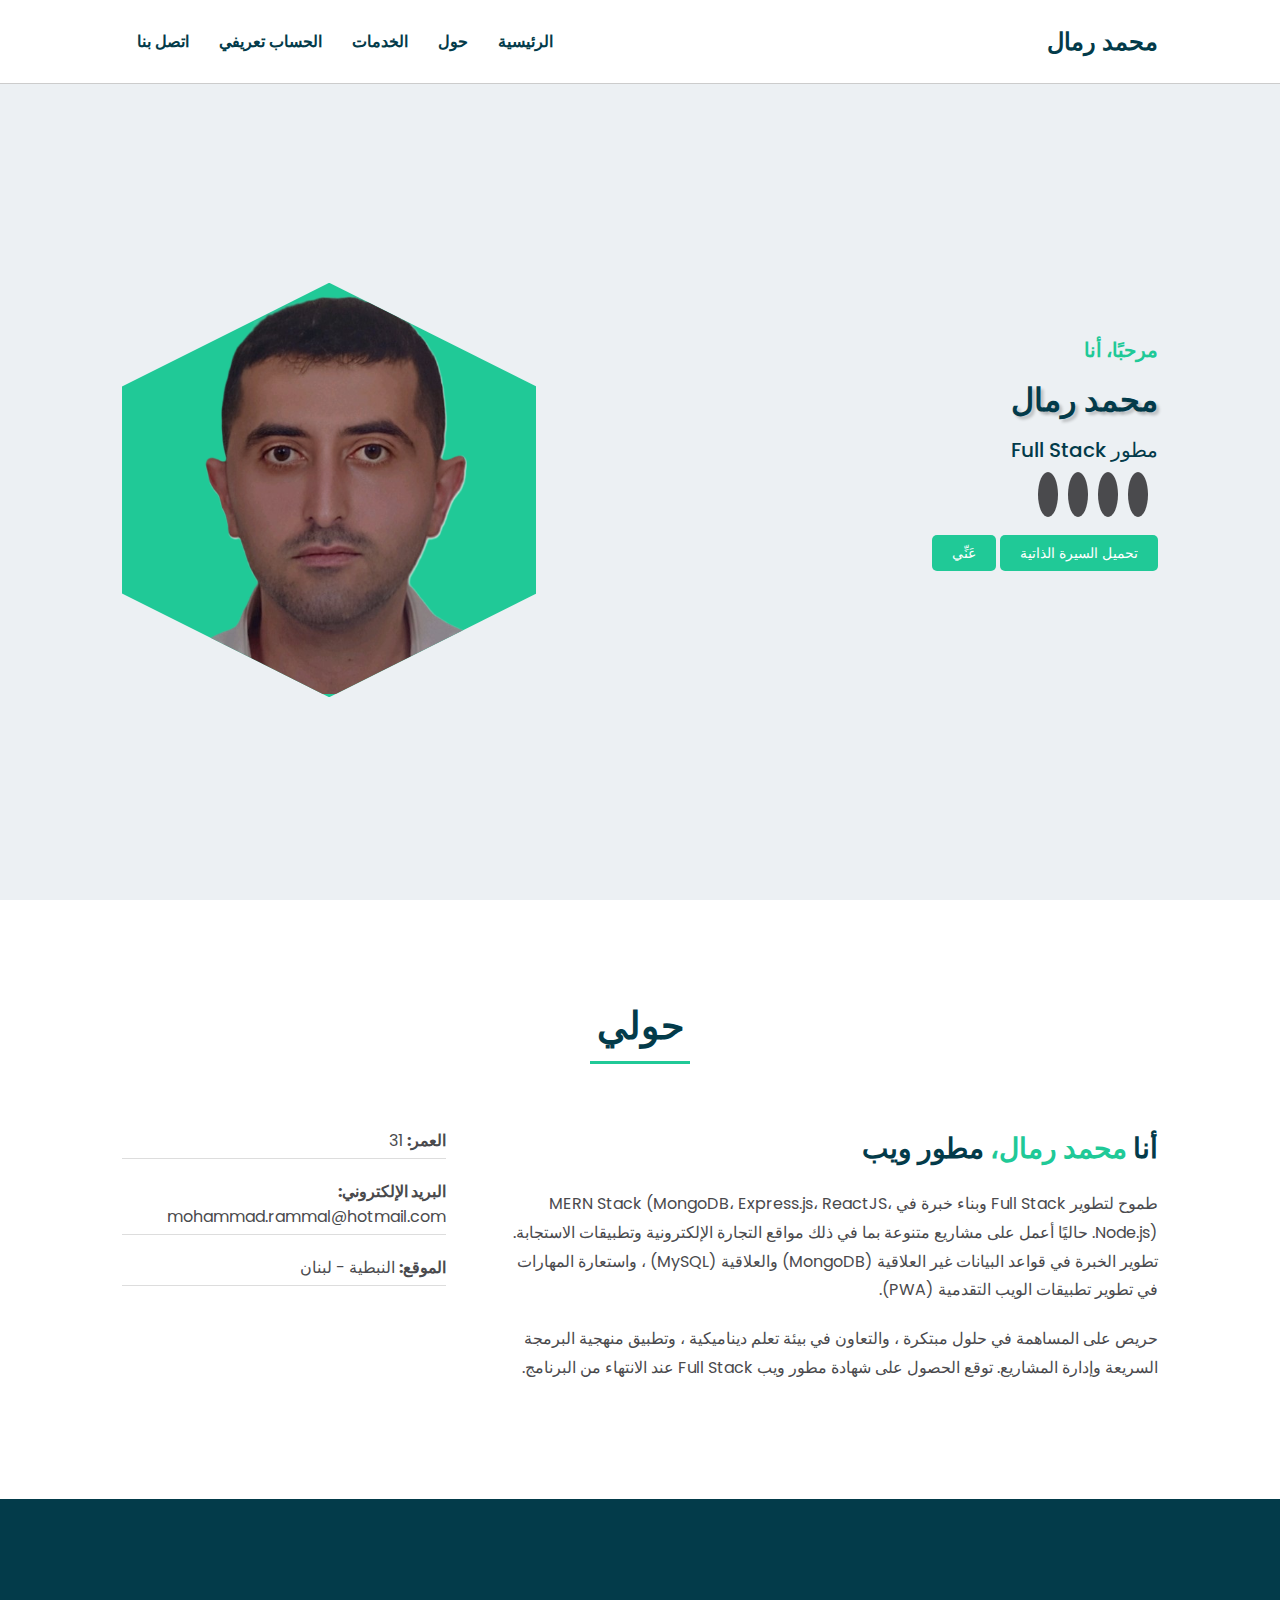
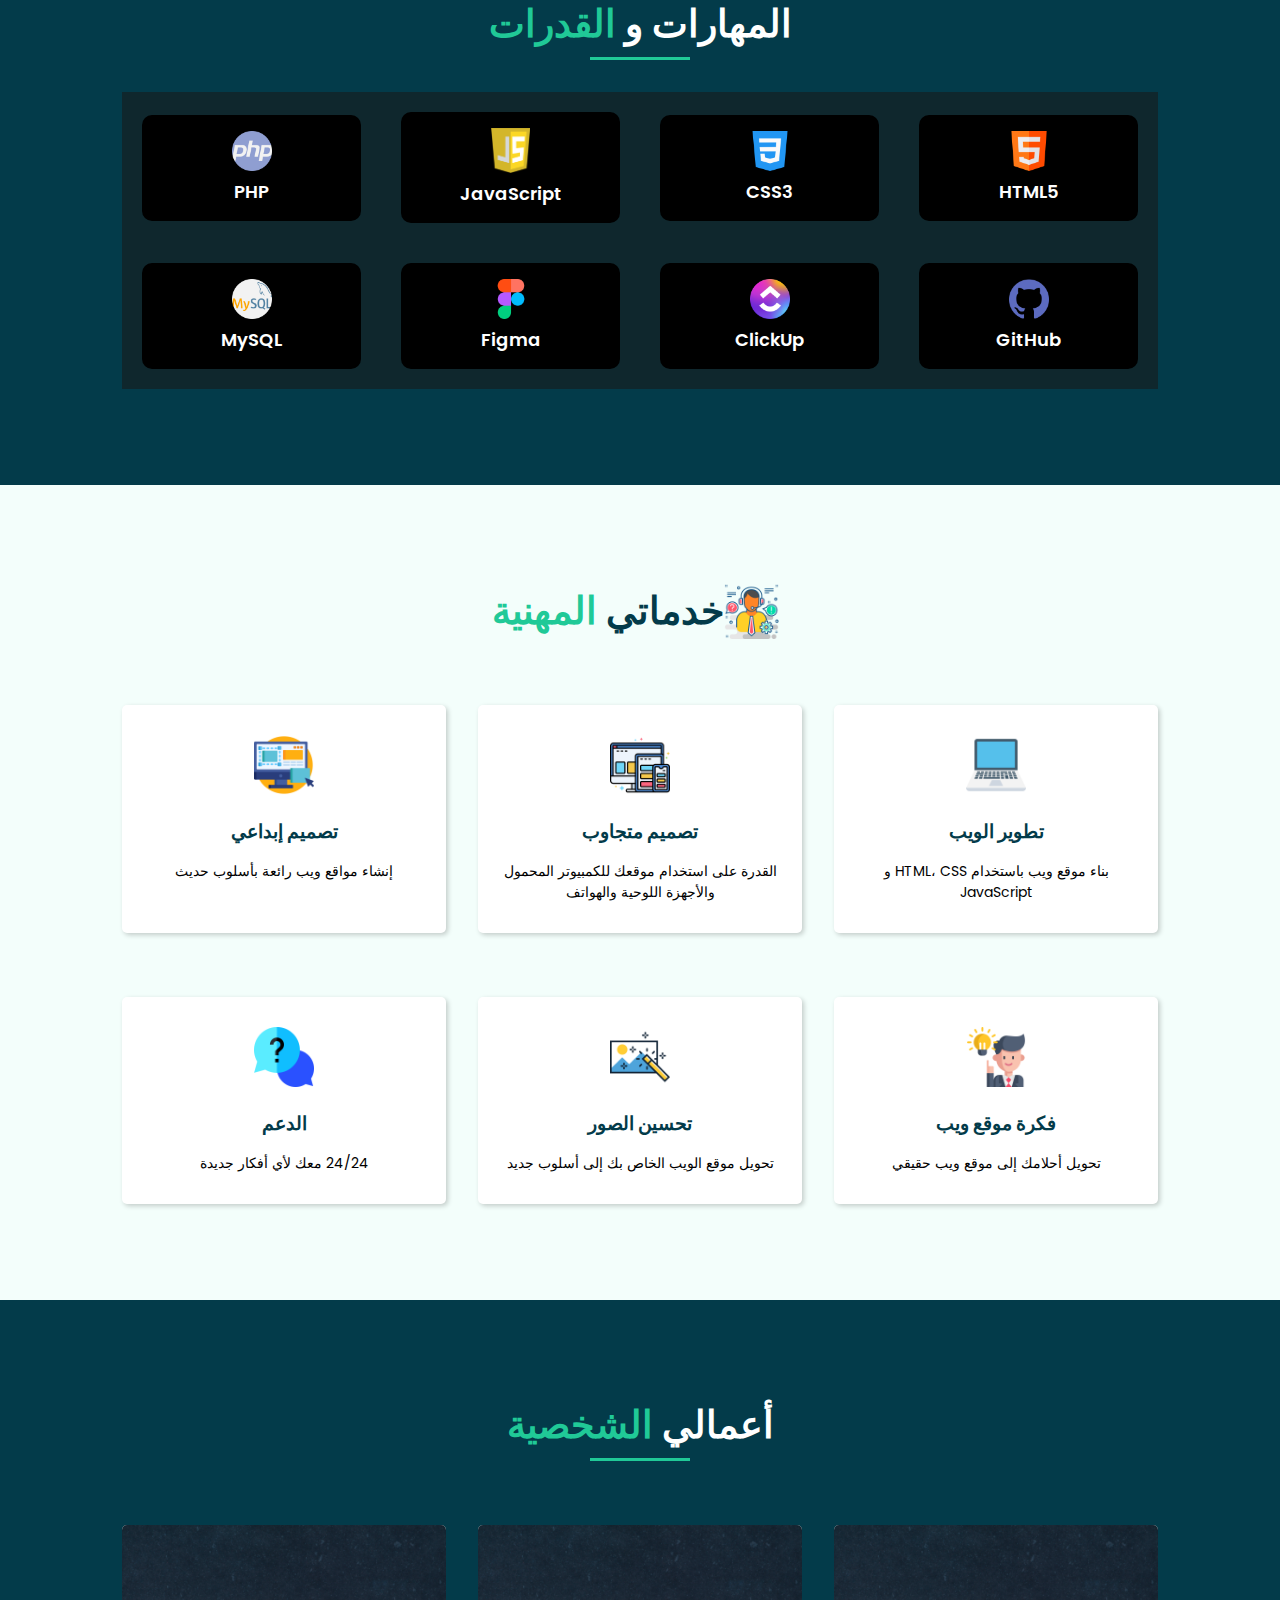
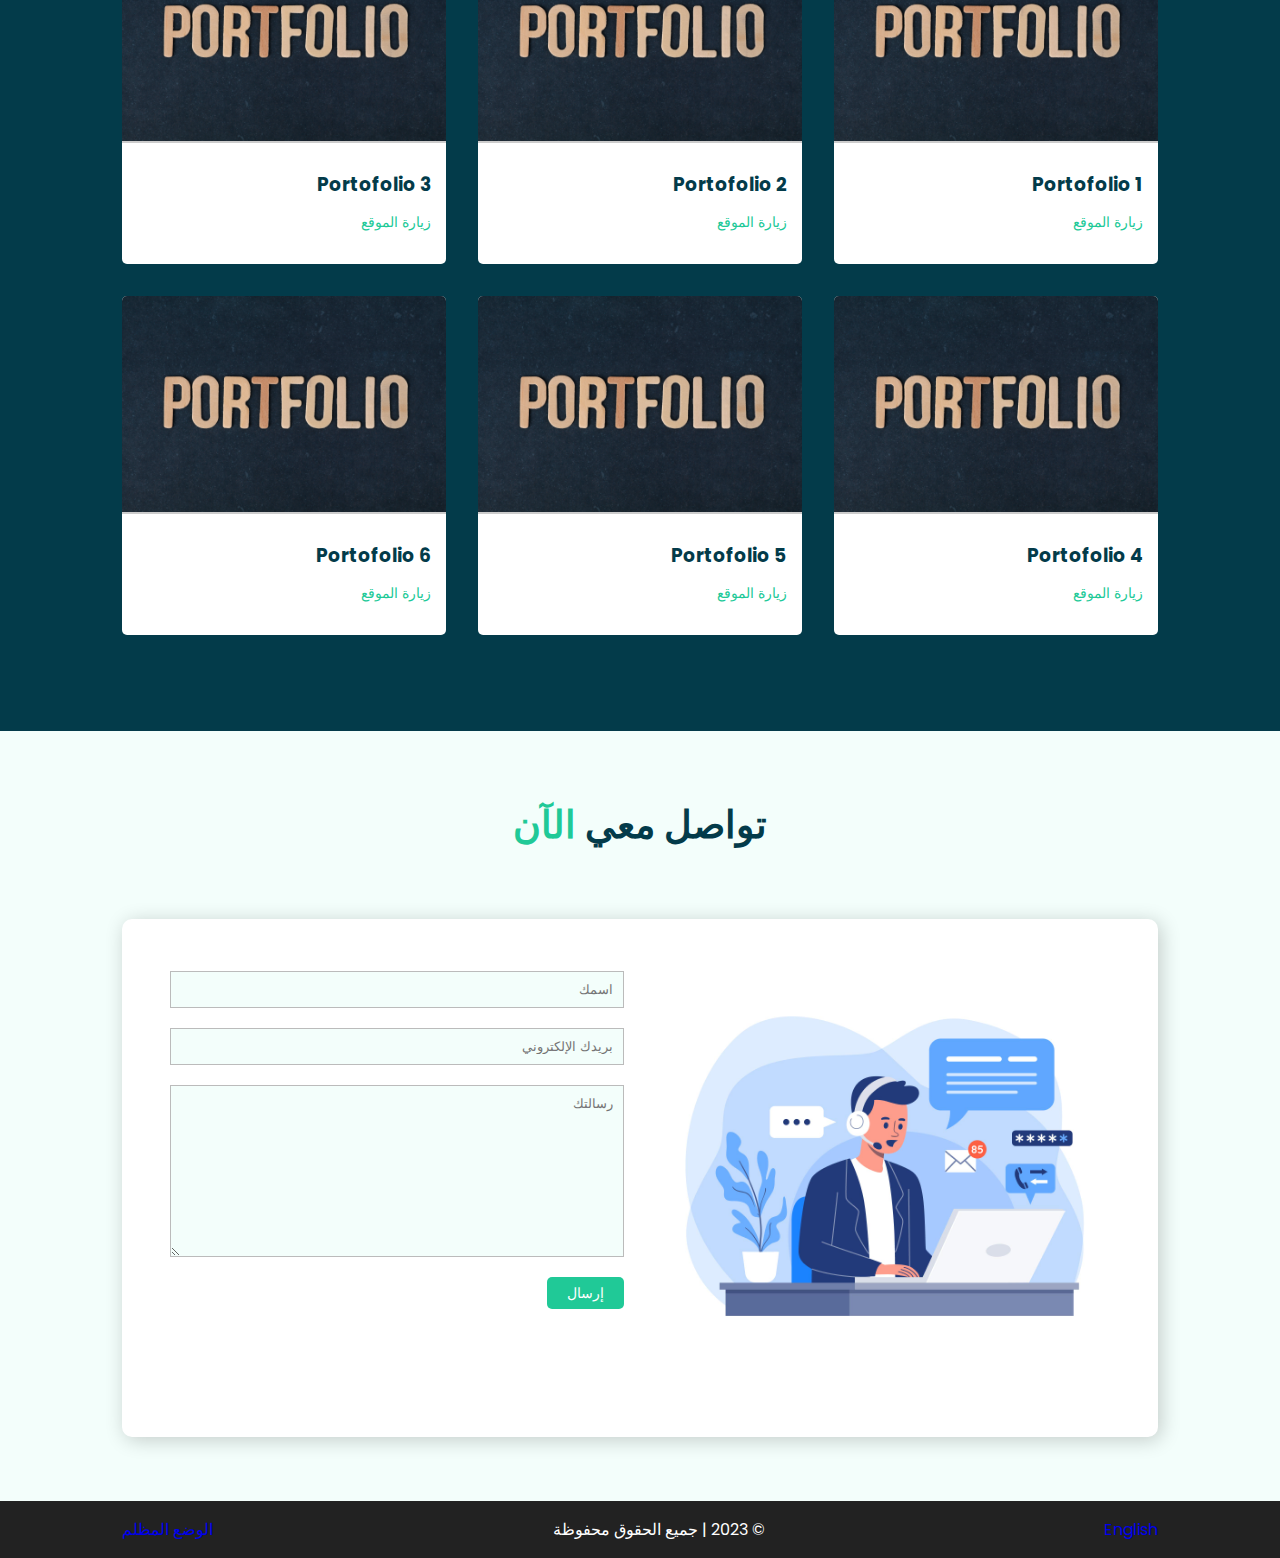
<file: file/index-A.html>
<!DOCTYPE html>
<html lang="ar">

<head>
    <meta charset="UTF-8">
    <meta name="viewport" content="width=device-width, initial-scale=1.0">
    <link rel="stylesheet" href="https://cdnjs.cloudflare.com/ajax/libs/font-awesome/6.4.2/css/all.min.css"
        integrity="sha512-z3gLpd7yknf1YoNbCzqRKc4qyor8gaKU1qmn+CShxbuBusANI9QpRohGBreCFkKxLhei6S9CQXFEbbKuqLg0DA=="
        crossorigin="anonymous" referrerpolicy="no-referrer" />
    <link rel="stylesheet" href="../css/style.css">
    <title>محمد رمال</title>
    <link rel="shortcut icon" href="./image/favicon.ico" type="image/x-icon">
</head>

<body dir="rtl">
    <!-- /* Header Start */ -->
    <header id="home">
        <div class="navbar">
            <nav>
                <a href="#home" id="logo">محمد رمال</a>
                <ul>
                    <li><a href="#home">الرئيسية</a></li>
                    <li><a href="#about">حول</a></li>
                    <li><a href="#services">الخدمات</a></li>
                    <li><a href="#portfolio">الحساب تعريفي</a></li>
                    <li><a href="#contact">اتصل بنا</a></li>
                </ul>
            </nav>
        </div>
        <div class="header-content">
            <div class="content-text">
                <p><span class="text-primary">مرحبًا، أنا</span></p>
                <h1>محمد رمال</h1>
                <p class="title">مطور Full Stack</p>
                <div class="social">
                    <a href="https://www.facebook.com/mohmd.rammal/" target="_blank">
                        <i class="fa-brands fa-facebook"></i>
                    </a>
                    <a href="https://www.instagram.com/mohmd.rammal/" target="_blank">
                        <i class="fa-brands fa-instagram"></i>
                    </a>
                    <a href="https://www.linkedin.com/in/mohammad-rammal" target="_blank">
                        <i class="fa-brands fa-linkedin"></i>
                    </a>
                    <a href="https://github.com/mohammad-rammal/Full_Stack_Developer.github.io" target="_blank">
                        <i class="fa-brands fa-github"></i>
                    </a>
                </div>
                <div class="btn-2">
                    <a href="file/MohammadAhmadRammal_FullStackDeveloper_CV.pdf" download class="btn-primary"> تحميل السيرة الذاتية</a>
                <a href="#about" class="btn-primary">عَنِّي <i class="fa-solid fa-circle-arrow-down"></i></a>
                </div>
            </div>
            <img src="../image/profile.png" alt="صورة محمد رمال">
        </div>
    </header>
    <!-- /* Header End */ -->

    <!-- Main Content Start -->
    <main>
        <!-- About Start -->
        <section id="about">
            <div class="container">
                <h2>حولي</h2>
                <hr>
                <div class="about-content">
                    <div class="col-1">
                        <h3>أنا <span class="text-primary">محمد رمال،</span> مطور ويب</h3>
                        <p>طموح لتطوير Full Stack وبناء خبرة في MERN Stack (MongoDB،
                            Express.js، ReactJS، Node.js). حاليًا
                            أعمل على مشاريع متنوعة بما في ذلك مواقع التجارة الإلكترونية وتطبيقات الاستجابة.
                            تطوير الخبرة في قواعد البيانات غير العلاقية
                            (MongoDB) والعلاقية (MySQL) ، واستعارة المهارات في تطوير تطبيقات الويب التقدمية (PWA).</p>
                        <p>حريص على المساهمة في حلول مبتكرة ، والتعاون في
                            بيئة تعلم ديناميكية ،
                            وتطبيق منهجية البرمجة السريعة وإدارة المشاريع. توقع الحصول على شهادة مطور ويب Full Stack
                            عند الانتهاء من البرنامج.</p>
                    </div>
                    <div class="col-2">
                        <p><b>العمر:</b> 31</p>
                        <p><b>البريد الإلكتروني:</b> mohammad.rammal@hotmail.com</p>
                        <p><b>الموقع:</b> النبطية - لبنان</p>
                    </div>
                </div>
            </div>
        </section>
        <!-- About End -->

        <!-- Skills Start -->
        <section id="skills">
            <div class="container">
                <h2>
                    <i class="fa-solid fa-laptop"></i> المهارات و <span class="text-primary">القدرات</span>
                </h2>
                <hr>
                <div class="skills-content">
                    <div class="row">
                        <div class="item">
                            <img src="../image/html.png" alt="HTML">
                            <p>HTML5</p>
                        </div>
                        <div class="item">
                            <img src="../image/css-3.png" alt="CSS">
                            <p>CSS3</p>
                        </div>
                        <div class="item">
                            <img src="../image/vecteezy_javascript-logo-png-javascript-icon-transparent-png_27127463_516.png"
                                alt="JS">
                            <p>JavaScript</p>
                        </div>
                        <div class="item">
                            <img src="../image/php.png" alt="PHP">
                            <p>PHP</p>
                        </div>
                        <div class="item">
                            <img src="../image/github (1).png" alt="github">
                            <p>GitHub</p>
                        </div>
                        <div class="item">
                            <img src="../image/122826122-719a0980-d2eb-11eb-8100-48d8a40d57f8.png" alt="clickup">
                            <p>ClickUp</p>
                        </div>
                        <div class="item">
                            <img src="../image/figma (1).png" alt="figma">
                            <p>Figma</p>
                        </div>
                        <div class="item">
                            <img src="../image/mysql (2).png" alt="mysql">
                            <p>MySQL</p>
                        </div>
                    </div>
                </div>
            </div>
        </section>
        <!-- Skills End -->

        <!-- Services Start -->
        <section id="services">
            <div class="container">
                <div class="heading">
                    <img src="../image/information.png" alt="services">
                    <h2>خدماتي <span class="text-primary">المهنية</span></h2>
                </div>
                <div class="row">
                    <div class="item">
                        <img src="../image/laptop.png" alt="laptop">
                        <h3>تطوير الويب</h3>
                        <p>بناء موقع ويب باستخدام HTML، CSS و JavaScript</p>
                    </div>
                    <div class="item">
                        <img src="../image/responsive-design.png" alt="responsive">
                        <h3>تصميم متجاوب</h3>
                        <p>القدرة على استخدام موقعك للكمبيوتر المحمول والأجهزة اللوحية والهواتف</p>
                    </div>
                    <div class="item">
                        <img src="../image/ux.png" alt="design">
                        <h3>تصميم إبداعي</h3>
                        <p>إنشاء مواقع ويب رائعة بأسلوب حديث</p>
                    </div>
                    <div class="item">
                        <img src="../image/idea.png" alt="idea">
                        <h3>فكرة موقع ويب</h3>
                        <p>تحويل أحلامك إلى موقع ويب حقيقي</p>
                    </div>
                    <div class="item">
                        <img src="../image/photo.png" alt="retouch">
                        <h3>تحسين الصور</h3>
                        <p>تحويل موقع الويب الخاص بك إلى أسلوب جديد</p>
                    </div>
                    <div class="item">
                        <img src="../image/help.png" alt="support">
                        <h3>الدعم</h3>
                        <p>24/24 معك لأي أفكار جديدة</p>
                    </div>
                </div>
            </div>
        </section>
        <!-- Services End -->

        <!-- Portfolio Start -->
        <section id="portfolio">
            <div class="container">
                <h2>
                    <i class="fa-solid fa-briefcase"></i> أعمالي <span class="text-primary">الشخصية</span>
                </h2>
                <hr>
                <div class="row">
                    <div class="item">
                        <img src="../image/pexels-ann-h-14936128.jpg" alt="p1">
                        <div class="item-content">
                            <h3>Portofolio 1</h3>
                            <a href="" target="_blank">زيارة الموقع</a>
                        </div>
                    </div>
                    <div class="item">
                        <img src="../image/pexels-ann-h-14936128.jpg" alt="p2">
                        <div class="item-content">
                            <h3>Portofolio 2</h3>
                            <a href="" target="_blank">زيارة الموقع</a>
                        </div>
                    </div>
                    <div class="item">
                        <img src="../image/pexels-ann-h-14936128.jpg" alt="p3">
                        <div class="item-content">
                            <h3>Portofolio 3</h3>
                            <a href="" target="_blank">زيارة الموقع</a>
                        </div>
                    </div>
                    <div class="item">
                        <img src="../image/pexels-ann-h-14936128.jpg" alt="4">
                        <div class="item-content">
                            <h3>Portofolio 4</h3>
                            <a href="" target="_blank">زيارة الموقع</a>
                        </div>
                    </div>
                    <div class="item">
                        <img src="../image/pexels-ann-h-14936128.jpg" alt="p5">
                        <div class="item-content">
                            <h3>Portofolio 5</h3>
                            <a href="" target="_blank">زيارة الموقع</a>
                        </div>
                    </div>
                    <div class="item">
                        <img src="../image/pexels-ann-h-14936128.jpg" alt="p6">
                        <div class="item-content">
                            <h3>Portofolio 6</h3>
                            <a href="" target="_blank">زيارة الموقع</a>
                        </div>
                    </div>
                </div>
            </div>
        </section>
        <!-- Portfolio End -->

        <!-- Contact Start -->
        <section id="contact">
            <div class="container">
                <h2><i class="fa-solid fa-headset"></i> تواصل معي <span class="text-primary">الآن</span>
                </h2>
                <div class="row">
                    <img src="../image/contactus.jpg" alt="contact">
                    <form action="https://formsubmit.co/mohammad.rammal@hotmail.com" method="POST">
                        <input type="text" name="Name" id="Name" placeholder="اسمك" required>
                        <input type="email" name="Email" id="Email" placeholder="بريدك الإلكتروني" required>
                        <textarea name="Message" id="Message" cols="30" rows="10" placeholder="رسالتك"></textarea>
                        <button type="submit" class="btn-primary">إرسال</button>
                    </form>
                </div>
            </div>
        </section>
        <!-- Contact End -->
    </main>
    <!-- Main Content End -->

    <!-- Footer Start -->
    <footer id="footer">
        <div class="container">
            <a href="index-E.html">
                <p>English</p>
            </a>
            <p>&copy; 2023 | جميع الحقوق محفوظة</p>
            <a href="index-A-D.html">
                <p>الوضع المظلم</p>
            </a>
        </div>
    </footer>
    <!-- Footer End -->

    <script src="../js/javascript.js"></script>
</body>

</html>
</file>
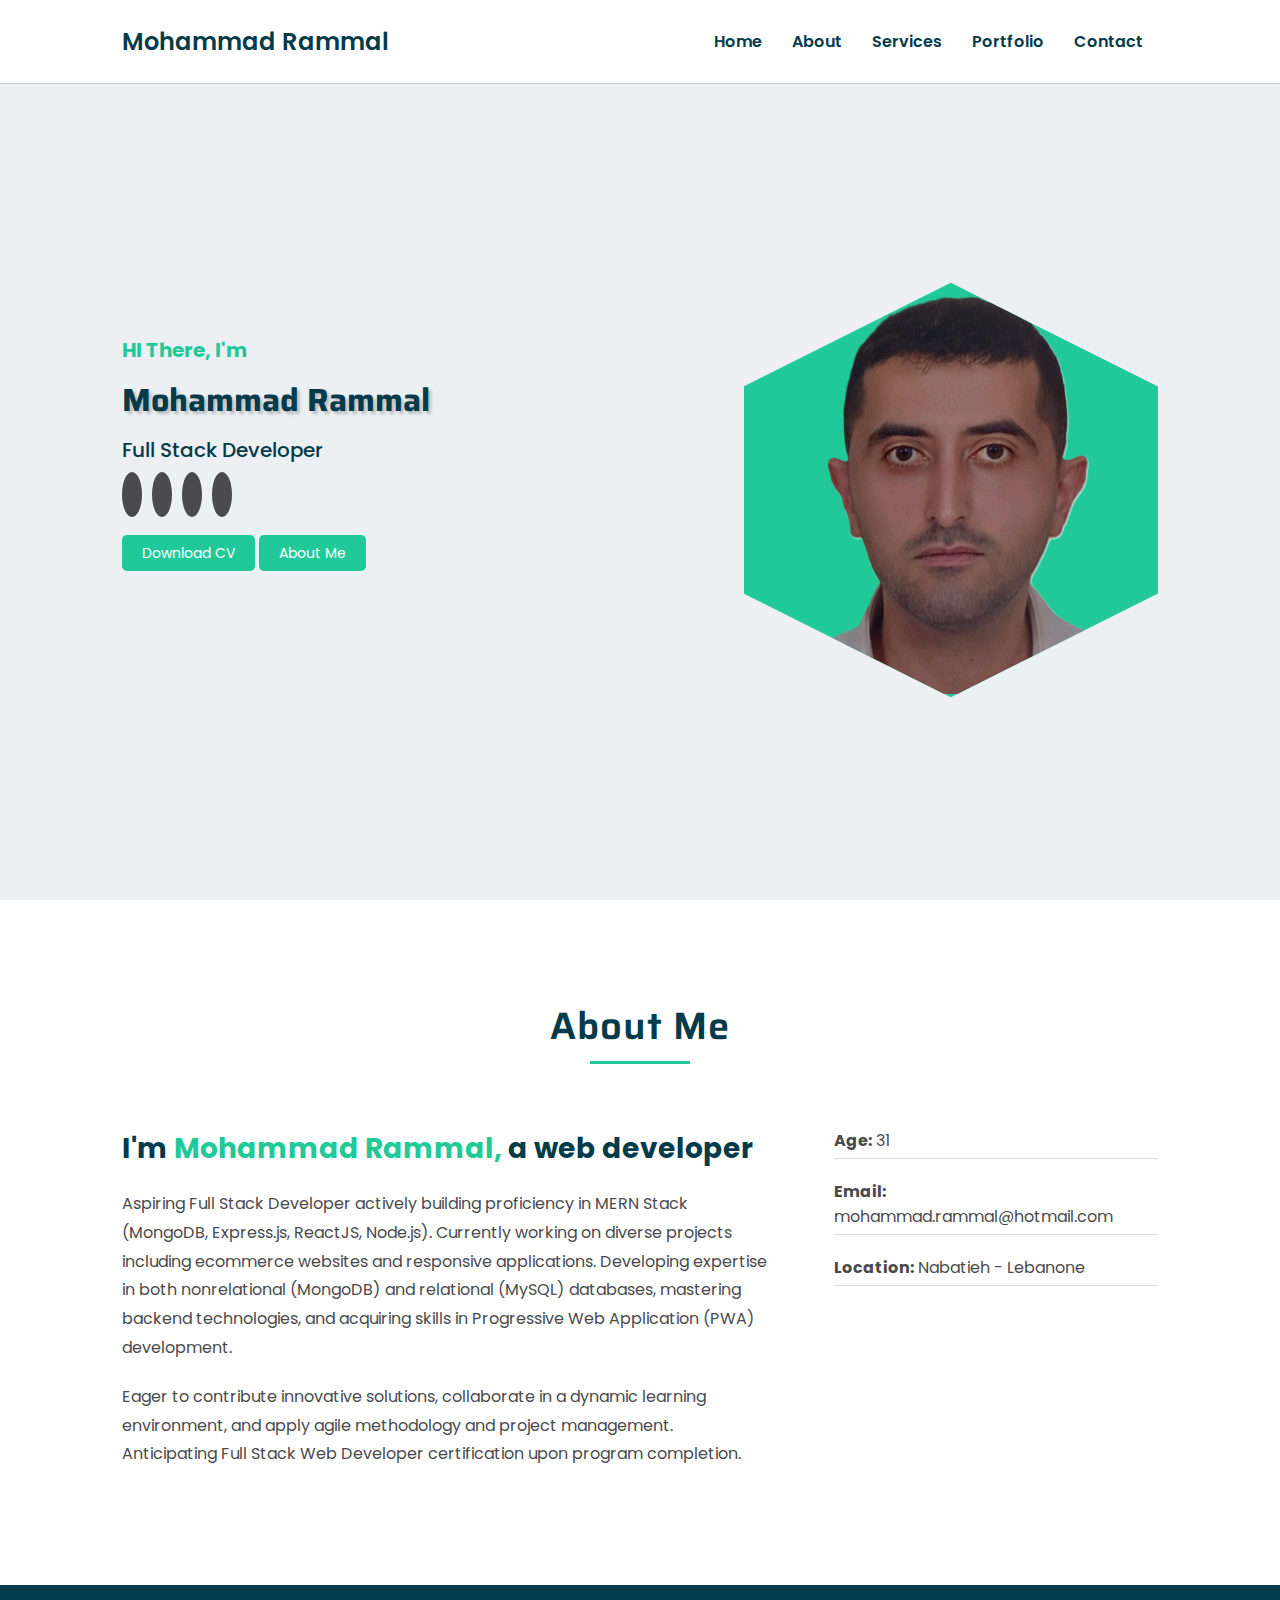
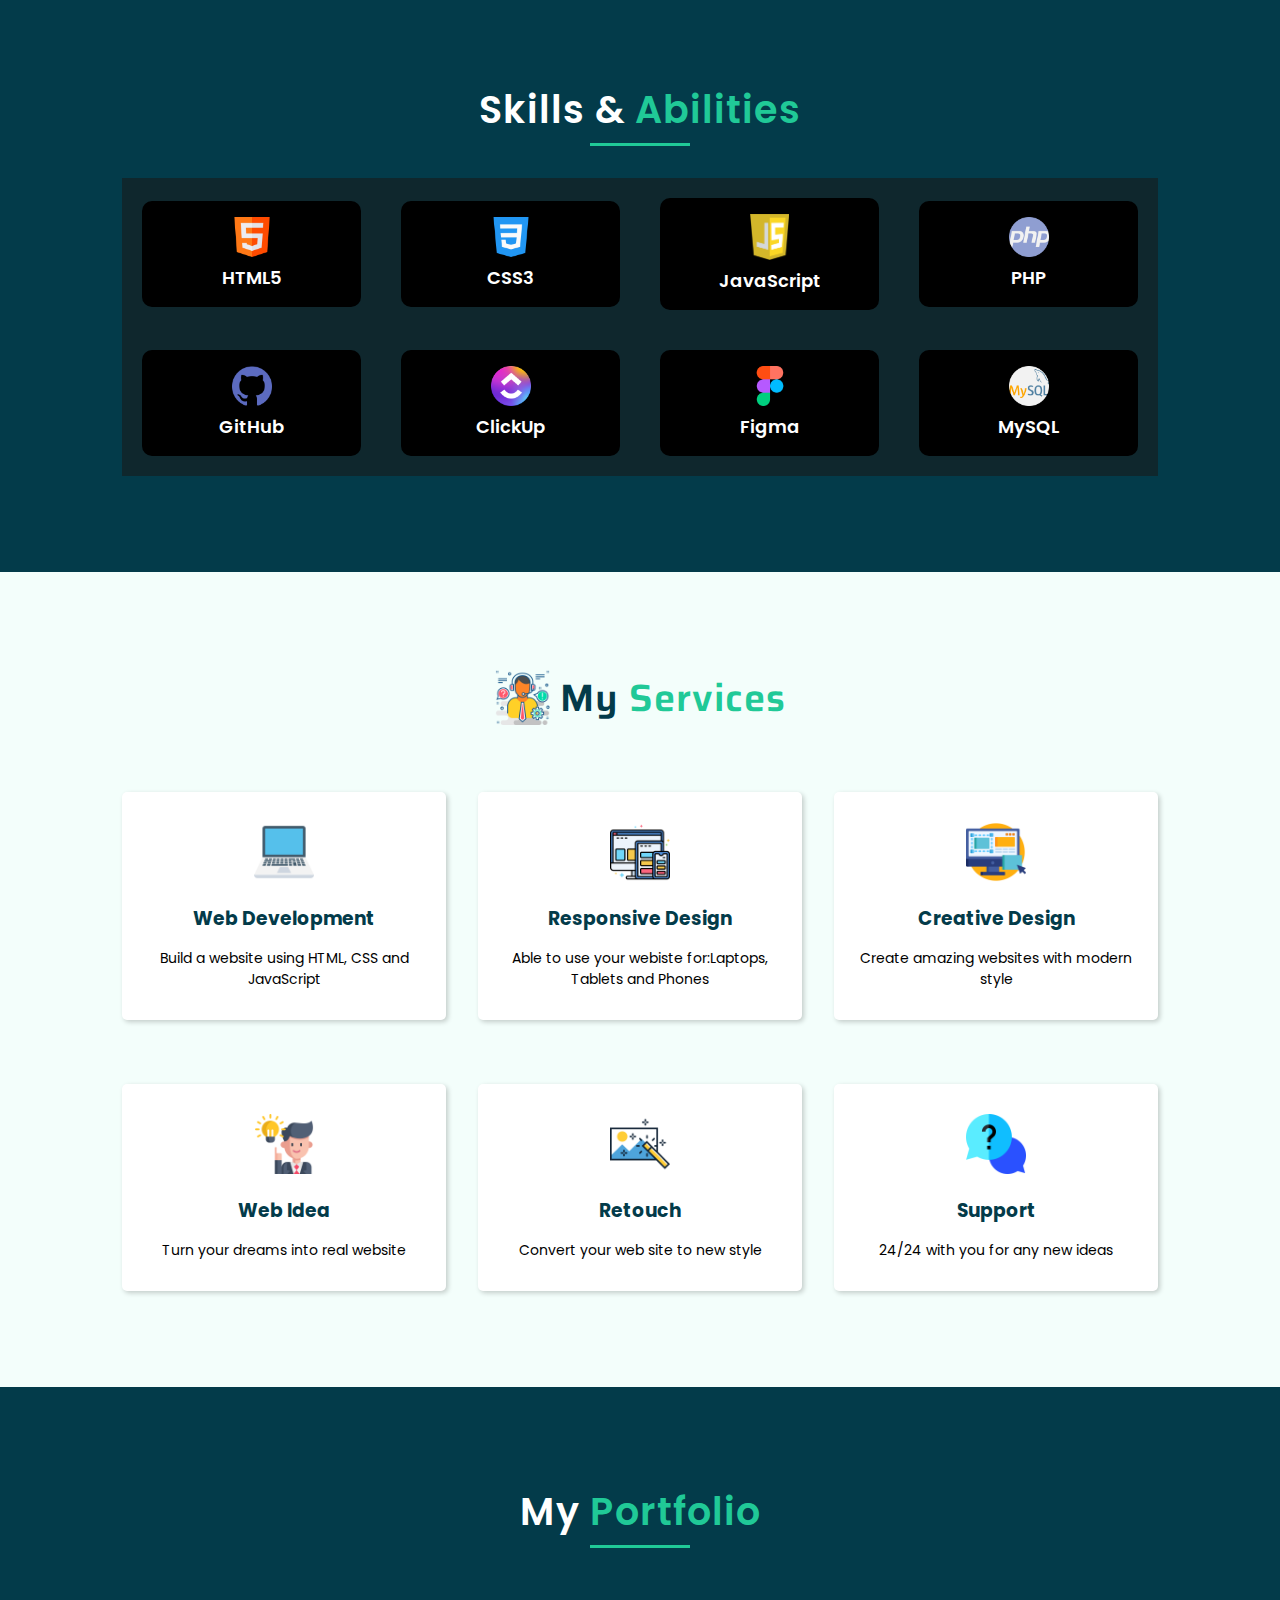
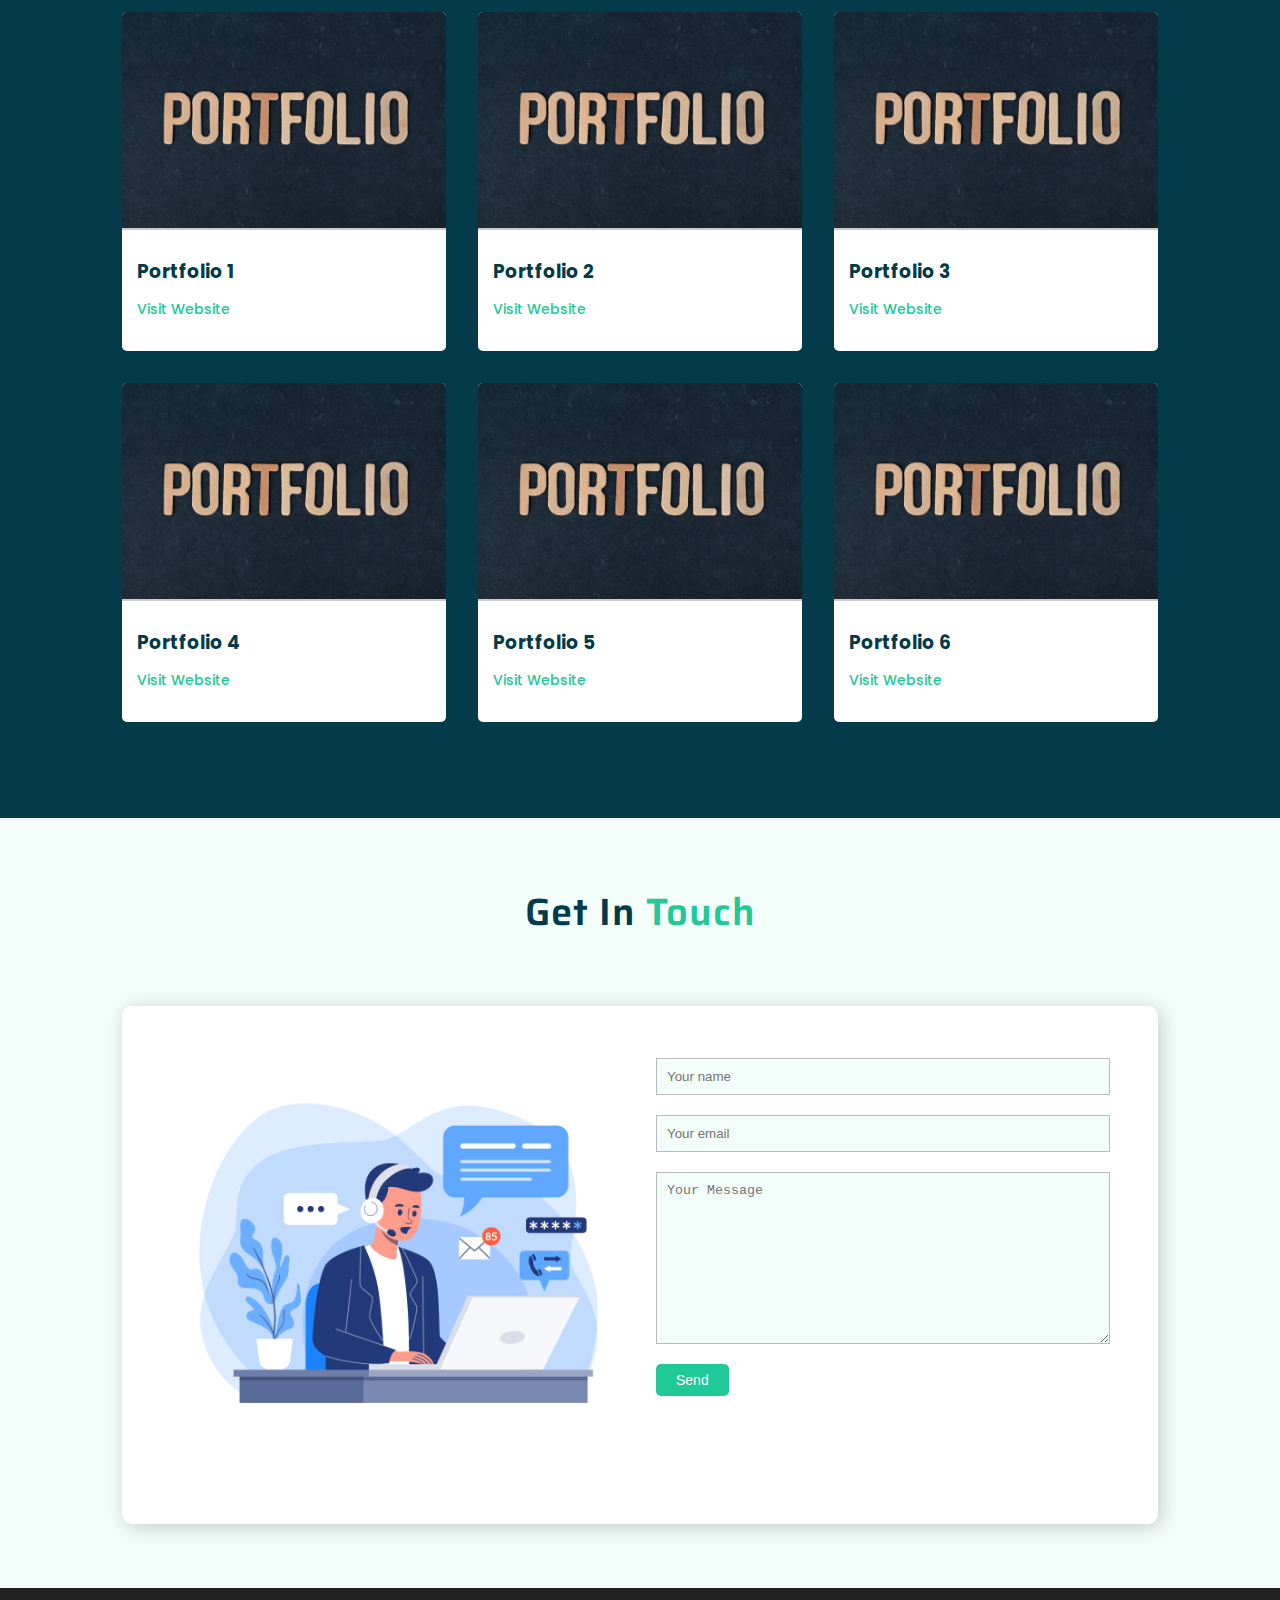
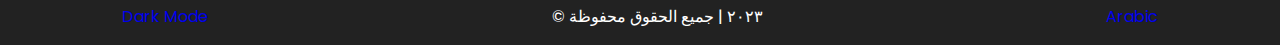
<file: file/index-E.html>
<!DOCTYPE html>
<html lang="en">

<head>
    <meta charset="UTF-8">
    <meta name="viewport" content="width=device-width, initial-scale=1.0">
    <link rel="stylesheet" href="https://cdnjs.cloudflare.com/ajax/libs/font-awesome/6.4.2/css/all.min.css"
        integrity="sha512-z3gLpd7yknf1YoNbCzqRKc4qyor8gaKU1qmn+CShxbuBusANI9QpRohGBreCFkKxLhei6S9CQXFEbbKuqLg0DA=="
        crossorigin="anonymous" referrerpolicy="no-referrer" />
    <link rel="stylesheet" href="../css/style.css">
    <title>Mohammad Rammal</title>
    <link rel="shortcut icon" href="./image/favicon.ico" type="image/x-icon">
</head>

<body>
    <!-- /* Header Start */ -->
    <header id="home">
        <div class="navbar">
            <nav>
                <a href="#home" id="logo">Mohammad Rammal</a>
                <ul>
                    <li><a href="#home">Home</a></li>
                    <li><a href="#about">About</a></li>
                    <li><a href="#services">Services</a></li>
                    <li><a href="#portfolio">Portfolio</a></li>
                    <li><a href="#contact">Contact</a></li>
                </ul>
            </nav>

        </div>
        <div class="header-content">
            <div class="content-text">
                <p><span class="text-primary">HI There, I'm</span></p>
                <h1>Mohammad Rammal</h1>
                <p class="title">Full Stack Developer</p>
                <div class="social">
                    <a href="https://www.facebook.com/mohmd.rammal/" target="_blank">
                        <i class="fa-brands fa-facebook"></i>
                    </a>
                    <a href="https://www.instagram.com/mohmd.rammal/" target="_blank">
                        <i class="fa-brands fa-instagram"></i>
                    </a>
                    <a href="https://www.linkedin.com/in/mohammad-rammal" target="_blank">
                        <i class="fa-brands fa-linkedin"></i>
                    </a>
                    <a href="https://github.com/mohammad-rammal/Full_Stack_Developer.github.io" target="_blank">
                        <i class="fa-brands fa-github"></i>
                    </a>
                </div>
                <div class="btn-2">
                    <a href="file/MohammadAhmadRammal_FullStackDeveloper_CV.pdf" download class="btn-primary"> Download
                        CV</a>
                    <a href="#about" class="btn-primary">About Me <i class="fa-solid fa-circle-arrow-down"></i></a>
                </div>
            </div>
            <img src="../image/profile.png" alt="Mohammad rammal picture">
        </div>




    </header>
    <!-- /* Header End */ -->
    <main>
        <!-- About Start -->
        <section id="about">
            <div class="container">
                <h2>About Me</h2>
                <hr>
                <div class="about-content">
                    <div class="col-1">
                        <h3>I'm <span class="text-primary">Mohammad Rammal,</span> a web developer</h3>
                        <p>Aspiring Full Stack Developer actively building proficiency in MERN Stack (MongoDB,
                            Express.js, ReactJS, Node.js). Currently
                            working on diverse projects including ecommerce websites and responsive applications.
                            Developing expertise in both nonrelational
                            (MongoDB) and relational (MySQL) databases, mastering backend technologies, and acquiring
                            skills in Progressive
                            Web Application (PWA) development.</p>
                        <p>Eager to contribute innovative solutions, collaborate in
                            a dynamic learning environment,
                            and apply agile methodology and project management. Anticipating Full Stack Web Developer
                            certification upon program
                            completion.</p>
                    </div>
                    <div class="col-2">
                        <p><b>Age:</b> 31</p>
                        <p><b>Email:</b> mohammad.rammal@hotmail.com</p>
                        <p><b>Location:</b> Nabatieh - Lebanone</p>
                    </div>
                </div>
            </div>
        </section>
        <!-- About End -->
        <!-- Skills Start -->
        <section id="skills">
            <div class="container">
                <h2>
                    <i class="fa-solid fa-laptop"></i> Skills &amp; <span class="text-primary">Abilities</span>
                </h2>
                <hr>
                <div class="skills-content">
                    <div class="row">
                        <div class="item">
                            <img src="../image/html.png" alt="HTML">
                            <p>HTML5</p>
                        </div>
                        <div class="item">
                            <img src="../image/css-3.png" alt="CSS">
                            <p>CSS3</p>
                        </div>
                        <div class="item">
                            <img src="../image/vecteezy_javascript-logo-png-javascript-icon-transparent-png_27127463_516.png"
                                alt="JS">
                            <p>JavaScript</p>
                        </div>
                        <div class="item">
                            <img src="../image/php.png" alt="PHP">
                            <p>PHP</p>
                        </div>
                        <div class="item">
                            <img src="../image/github (1).png" alt="github">
                            <p>GitHub</p>
                        </div>
                        <div class="item">
                            <img src="../image/122826122-719a0980-d2eb-11eb-8100-48d8a40d57f8.png" alt="clickup">
                            <p>ClickUp</p>
                        </div>
                        <div class="item">
                            <img src="../image/figma (1).png" alt="figma">
                            <p>Figma</p>
                        </div>
                        <div class="item">
                            <img src="../image/mysql (2).png" alt="mysql">
                            <p>MySQL</p>
                        </div>
                    </div>
                </div>
            </div>
        </section>
        <!-- Skills End -->
        <!-- Services Start -->
        <section id="services">
            <div class="container">
                <div class="heading">
                    <img src="../image/information.png" alt="services">
                    <h2>My <span class="text-primary">Services</span></h2>
                </div>
                <div class="row">
                    <div class="item">
                        <img src="../image/laptop.png" alt="laptop">
                        <h3>Web Development</h3>
                        <p>Build a website using HTML, CSS and JavaScript</p>
                    </div>
                    <div class="item">
                        <img src="../image/responsive-design.png" alt="responsive">
                        <h3>Responsive Design</h3>
                        <p>Able to use your webiste for:Laptops, Tablets and Phones</p>
                    </div>
                    <div class="item">
                        <img src="../image/ux.png" alt="design">
                        <h3>Creative Design</h3>
                        <p>Create amazing websites with modern style </p>
                    </div>
                    <div class="item">
                        <img src="../image/idea.png" alt="idea">
                        <h3>Web Idea</h3>
                        <p>Turn your dreams into real website </p>
                    </div>
                    <div class="item">
                        <img src="../image/photo.png" alt="retouch">
                        <h3>Retouch</h3>
                        <p>Convert your web site to new style</p>
                    </div>
                    <div class="item">
                        <img src="../image/help.png" alt="support">
                        <h3>Support</h3>
                        <p>24/24 with you for any new ideas</p>
                    </div>
                </div>
            </div>
        </section>
        <!-- Services End -->
        <!-- Portfolio Start -->
        <section id="portfolio">
            <div class="container">
                <h2>
                    <i class="fa-solid fa-briefcase"></i> My <span class="text-primary">Portfolio</span>
                </h2>
                <hr>
                <div class="row">
                    <div class="item">
                        <img src="../image/pexels-ann-h-14936128.jpg" alt="p1">
                        <div class="item-content">
                            <h3>Portfolio 1</h3>
                            <a href="" target="_blank">Visit Website</a>
                        </div>
                    </div>
                    <div class="item">
                        <img src="../image/pexels-ann-h-14936128.jpg" alt="p2">
                        <div class="item-content">
                            <h3>Portfolio 2</h3>
                            <a href="" target="_blank">Visit Website</a>
                        </div>
                    </div>
                    <div class="item">
                        <img src="../image/pexels-ann-h-14936128.jpg" alt="p3">
                        <div class="item-content">
                            <h3>Portfolio 3</h3>
                            <a href="" target="_blank">Visit Website</a>
                        </div>
                    </div>
                    <div class="item">
                        <img src="../image/pexels-ann-h-14936128.jpg" alt="4">
                        <div class="item-content">
                            <h3>Portfolio 4</h3>
                            <a href="" target="_blank">Visit Website</a>
                        </div>
                    </div>
                    <div class="item">
                        <img src="../image/pexels-ann-h-14936128.jpg" alt="p5">
                        <div class="item-content">
                            <h3>Portfolio 5</h3>
                            <a href="" target="_blank">Visit Website</a>
                        </div>
                    </div>
                    <div class="item">
                        <img src="../image/pexels-ann-h-14936128.jpg" alt="p6">
                        <div class="item-content">
                            <h3>Portfolio 6</h3>
                            <a href="" target="_blank">Visit Website</a>
                        </div>
                    </div>


                </div>


            </div>
        </section>
        <!-- Portfolio End -->
        <!-- Contact Start -->
        <section id="contact">
            <div class="container">
                <h2><i class="fa-solid fa-headset"></i> Get In <span class="text-primary"> Touch</span>
                </h2>
                <div class="row">
                    <img src="../image/contactus.jpg" alt="contact">
                    <form action="https://formsubmit.co/mohammad.rammal@hotmail.com" method="POST">
                        <input type="text" name="Name" id="Name" placeholder="Your name" required>
                        <input type="email" name="Email" id="Email" placeholder="Your email" required>
                        <textarea name="Message" id="Message" cols="30" rows="10" placeholder="Your Message"></textarea>
                        <button type="submit" class="btn-primary">Send</button>
                    </form>
                </div>
            </div>
        </section>
        <!-- Contact End -->
    </main>
    <!-- Footer Start -->
    <footer id="footer">
        <div class="container">
            <a href="../index.html">
                <p>Dark Mode</p>
            </a>
            <p>&copy; ٢٠٢٣ | جميع الحقوق محفوظة</p>

            <a href="index-A.html">
                <p>Arabic</p>
            </a>
        </div>
    </footer>
    <!-- Footer End -->

    <script src="../js/javascript.js"></script>
</body>

</html>
</file>
<file: css/style-D.css>
/* @font-face {
    font-family: po ;
    src: url(f);
} */

@import url('https://fonts.googleapis.com/css2?family=Poppins:wght@300;400;500;600;700&family=Saira:wght@700&display=swap');

:root {
    --primary-color: #b8c9d3;
    --secondary-color: rgb(0, 184, 147);
    --bg-logo-profile:rgb(0, 184, 147,1);
    --gray: #888;
    --bg-primary: #1e272e;
    --bg-navbar: #2c3e50;
    --border-navbar: #555;
    --header-text-shadow: rgba(255, 255, 255, 0.2);
    --logo-color-social: black;
    --btn-primary-color: #333;
    --border-col-2: #333;
    --bg-skills: #081c24;
    --bg-of-skills: #0f0f0f;
    --shadow-skills: #00f4ab0c;
    --bg-services: #0f0f0f;
    --border-portfolio: #888;
    --bg-contactus: #0f0f0f;
    --bg-textarea: #333;
    --bg-footer: #111;
}


/* Start Repeated Classes */
.text-primary {
    color: var(--secondary-color);
}

.btn-primary {
    background-color: var(--secondary-color);
    color: var(--btn-primary-color);
    padding: 8px 20px;
    font-size: 14px;
    border-radius: 5px;
    border: none;
    transition: all 0.35s ease;
    cursor: pointer;
}

.btn-primary:hover {
    background-color: #15a076;
}

.container {
    max-width: 1100px;
    margin: auto;
    padding: 0 2rem;
}

img {
    filter: brightness(0.5);

}

/* End Repeated Classes */

* {
    margin: 0;
    padding: 0;
    box-sizing: border-box;
}

html {
    scroll-behavior: smooth;
}

body {
    background-color: var(--bg-primary);
    color: white;
    font-family: 'Poppins', sans-serif;
}

h1,
h2 {
    font-family: 'Saira', sans-serif;
}

ul {
    list-style: none;
}

a {
    text-decoration: none;
}


/* Header Start */
#home {
    background-color: var(--bg-primary);
    height: 100vh;
}

#home .navbar {
    background-color: var(--bg-navbar);
    border-bottom: 1px solid var(--border-navbar);
    position: fixed;
    width: 100%;
    z-index: 1;
}

#home .navbar nav {
    display: flex;
    justify-content: space-between;
    align-items: center;
    max-width: 1100px;
    margin: auto;
    padding: 1.5rem 2rem;
}

#home #logo {
    color: var(--primary-color);
    font-size: 24px;
    font-weight: 600;
}

#home .navbar nav ul {
    display: flex;
    justify-content: center;
    align-items: center;

}

#home .navbar nav ul a {
    margin: 0 15px;
    color: var(--primary-color);
    font-weight: 600;
}

#home .header-content {
    display: grid;
    grid-template-columns: 1.5fr 1fr;
    max-width: 1100px;
    margin: auto;
    height: 100%;
    align-items: center;
    padding: 5rem 2rem 0;
}

#home .header-content .content-text {
    margin-bottom: 5rem;
}


#home .header-content p span {
    font-weight: 700;
    font-size: 20px;
}

#home .header-content h1 {
    font-size: 6opx;
    color: var(--primary-color);
    text-shadow: 3px 3px 3px var(--header-text-shadow);
    margin-top: 10px;
}

#home .header-content .title {
    font-size: 20px;
    color: var(--primary-color);
    margin: 10px 0;
    font-weight: 500;
}

#home .header-content .social {
    margin: 1rem 0 2rem;
}

#home .header-content .social a i {
    font-size: 18px;
    padding: 10px;
    background-color: var(--gray);
    color: var(--logo-color-social);
    border-radius: 50%;
    margin-right: 10px;
    transition: all 0.3s ease;
}

#home .header-content .social a i:hover {
    transform: scale(0.85);
}


#home .header-content img {
    max-width: 450px;
    width: 100%;
    height: auto;
    display: block;
    clip-path: polygon(50% 0%, 100% 25%, 100% 75%, 50% 100%, 0% 75%, 0% 25%);
    -webkit-clip-path: polygon(50% 0%, 100% 25%, 100% 75%, 50% 100%, 0% 75%, 0% 25%);
    top: 47vh;
    left: 19.1%;

    margin: 0 auto;
    background-color: #20c997;
    border-radius: 10px;
    box-shadow: 1px 1px 1px red;
    box-sizing: border-box;
    transition: all 1s;
    border: 0.4vh solid transparent;

}





/* Header End */

/* About Start */

#about,
#skills,
#services,
#portfolio {
    padding: 6rem 0;
}

#about h2,
#skills h2,
#services h2,
#portfolio h2,
#contact h2 {
    text-align: center;
    font-size: 38px;
    color: var(--primary-color);
    font-weight: 600;
    letter-spacing: 1px;
}

#about hr,
#skills hr,
#services hr,
#portfolio hr {
    width: 100px;
    height: 3px;
    background-color: var(--secondary-color);
    border: none;
    margin: 5px auto 0;
}

#about .about-content {
    margin-top: 4rem;
    display: grid;
    grid-template-columns: 2fr 1fr;
    column-gap: 4rem;
    /* display: flex;
    justify-content: space-between;
    gap: 10px; */
}

#about .about-content .col-1 h3 {
    font-size: 28px;
    color: var(--primary-color);
    margin-bottom: 20px;
}

#about .about-content .col-1 p {
    color: var(--gray);
    margin-bottom: 20px;
    line-height: 1.8;
}

#about .about-content .col-2 p {
    color: var(--gray);
    margin-bottom: 20px;
    padding-bottom: 5px;
    border-bottom: 1px solid var(--border-col-2);
}

/* About End */

/* Skills Start */

#skills {
    background-color: var(--primary-color);
}

#skills h2,
#portfolio h2 {
    color: var(--bg-navbar);
    font-family: 'Poppins', sans-serif;
}

#skills .skills-content {
    margin-top: 2rem;
    background: var(--bg-skills);
}

#skills .skills-content .row {
    display: grid;
    grid-template-columns: repeat(4, 1fr);
    text-align: center;
    align-items: center;
}

#skills .skills-content .row .item {
    color: var(--bg-navbar);
    background-color: var(--bg-of-skills);
    margin: 20px;
    padding: 1rem;
    border-radius: 10px;
    font-size: 18px;
    font-weight: 600;
    transition: all 0.3s ease;
}

#skills .skills-content .row .item:hover {
    box-shadow: 10px 10px 10px var(--shadow-skills);
}

#skills .skills-content .row .item:nth-child(3) img {
    max-width: 40px;
}

#skills .row img {
    max-width: 40px;
}

/* Skills End */

/* Services Start */
#services,
#contact {
    background: var(--bg-services);
}

#services .heading {
    display: flex;
    justify-content: center;
    align-items: center;
}

#services .heading img {
    width: 55px;
    margin-right: 10px;
}

#services .row {
    display: grid;
    grid-template-columns: repeat(3, 1fr);
    margin-top: 4rem;
    text-align: center;
    column-gap: 2rem;
    row-gap: 4rem;
}

#services .row .item {
    background-color: var(--logo-color-social);
    padding: 30px 15px;
    box-shadow: 2px 2px 5px var(--header-text-shadow);
    border-radius: 5px;
    transition: all 0.3s ease;
}

#services .row .item h3 {
    margin: 15px 0;
    color: var(--primary-color);
}

#services .row .item:hover {
    transform: scale(1.04);
}

#services .row .item p {
    font-size: 14px;
}

#services .row img {
    max-width: 60px;
}

/* Services End */

/* Portfolio Start */
#portfolio {
    background: var(--primary-color);
}

#portfolio .row {
    display: grid;
    grid-template-columns: repeat(3, 1fr);
    justify-content: center;
    align-items: center;
    gap: 2rem;
    margin-top: 4rem;
}

#portfolio .row .item {
    background-color: var(--logo-color-social);
    border-radius: 5px;
    transition: all 0.3s ease;

}

#portfolio .row .item:hover {
    transform: scale(1.03);
}

#portfolio .row .item .item-content {
    padding: 20px 15px 30px;
}

#portfolio .row .item .item-content h3 {
    font-size: 2opx;
    color: var(--primary-color);
    margin-bottom: 10px;
}

#portfolio .row .item .item-content a {
    font-size: 14px;
    color: var(--secondary-color);
    font-weight: 500;
}

#portfolio .row .item img {
    max-width: 100%;
    border-bottom: 2px solid var(--border-portfolio);
    border-top-left-radius: 5px;
    border-top-right-radius: 5px;
}



/* Portfolio End */

/* Contact Start */
#contact {
    padding: 4rem 0;
}

#contact .row {
    margin-top: 4rem;
    display: grid;
    column-gap: 2rem;
    grid-template-columns: repeat(2, 1fr);
    background: var(--logo-color-social);
    box-shadow: 3px 3px 20px var(--header-text-shadow);
    padding: 2rem 3rem;
    border-radius: 10px;

}

#contact .row input,
#contact .row textarea {
    display: block;
    width: 100%;
    margin: 20px 0px;
    padding: 10px;
    outline: none;
    background-color: var(--bg-contactus);
    border: 1px solid var(--bg-textarea);
    color: var(--gray);
}


#contact .row img {
    max-width: 100%;
}


/* Contact End */

/* Footer Start */
#footer {
    background-color: var(--bg-footer);
    color: var(--logo-color-social);
    padding: 1rem 0;
    text-align: center;
}

#footer .container {
    display: flex;
    justify-content: space-between;
    align-items: center;
    margin: auto;
}

/* Footer End */


/* Tablet  Responsive*/
@media (max-width: 800px) {
    #home .navbar nav {
        display: block;
        text-align: center;
    }

    #home .navbar nav ul {
        margin-top: 20px;
    }

    #home .navbar nav ul a {
        margin: 0 8px;
    }

    #home .header-content {
        grid-template-columns: 1fr;
    }

    #home .header-content .content-text {
        margin-bottom: 0rem;
        margin-top: 5rem;
    }

    #home .header-content h1 {
        font-size: 50px;
        ;
    }

    header .header-content img {
        max-width: 350px;
        margin: auto;
    }

    #about .about-content,
    #contact .row {
        grid-template-columns: 1fr;
        row-gap: 3rem;
    }

    #skills .skills-content .row,
    #services .row,
    #portfolio .row {
        grid-template-columns: repeat(2, 1fr);
    }

    #contact .row img {
        max-width: 350px;
        margin: auto;
    }

    #home .header-content img {
        max-width: 400px;
        margin: auto;
    }

    #home {
        background-color: var(--bg-primary);
        height: 900px;
    }
}

/* Mobile Resposive */
@media (max-width:560px) {
    #home .header-content h1 {
        font-size: 35px;
    }

    #home .header-content p span,
    #home .header-content .title {
        font-size: 16px;
    }

    #home .header-content img {
        margin-top: 2rem;
        margin: auto;
    }

    #about h2,
    #skills h2,
    #services h2,
    #portfolio h2,
    #contact h2 {
        font-size: 30px;
    }

    #about .about-content .col-1 h3 {
        font-size: 20px;
    }

    #skills .skills-content .row,
    #services .row,
    #portfolio .row {
        grid-template-columns: 1fr;
    }

    #contact .row {
        padding: 2rem 1rem;
    }

}
</file>
<file: css/style.css>
/* @font-face {
    font-family: po ;
    src: url(f);
} */

@import url('https://fonts.googleapis.com/css2?family=Poppins:wght@300;400;500;600;700&family=Saira:wght@700&display=swap');

:root {
    --primary-color: #033b4a;
    --secondary-color: #20c997;
    --gray: #4a4a4d;
    --bg-primary: #ecf0f3;
    --bg-navbar: #fff;
    --border-navbar: #ccc;
    --header-text-shadow: rgba(0, 0, 0, 0.2);
    --logo-color-social: white;
    --btn-primary-color: #fff;
    --border-col-2: #ddd;
    --bg-skills: #0f272d;
    --bg-of-skills: black;
    --shadow-skills: #00f4ab0c;
    --bg-services: #00f4ab0c;
    --border-portfolio: #ccc;
    --bg-contactus: #00f4ab0c;
    --bg-textarea: #bbb;
    --bg-footer: #222;
}

/* Start Repeated Classes */
.text-primary {
    color: var(--secondary-color);
}

.btn-primary {
    background-color: var(--secondary-color);
    color: var(--btn-primary-color);
    padding: 8px 20px;
    font-size: 14px;
    border-radius: 5px;
    border: none;
    transition: all 0.35s ease;
    cursor: pointer;
}

.btn-primary:hover {
    background-color: #15a076;
}

.container {
    max-width: 1100px;
    margin: auto;
    padding: 0 2rem;
}

/* End Repeated Classes */

* {
    margin: 0;
    padding: 0;
    box-sizing: border-box;
}

html {
    scroll-behavior: smooth;
}

body {
    font-family: 'Poppins', sans-serif;
}

h1,
h2 {
    font-family: 'Saira', sans-serif;
}

ul {
    list-style: none;
}

a {
    text-decoration: none;
}


/* Header Start */
#home {
    background-color: var(--bg-primary);
    height: 100vh;
}

#home .navbar {
    background-color: var(--bg-navbar);
    border-bottom: 1px solid var(--border-navbar);
    position: fixed;
    width: 100%;
    z-index: 1;
}

#home .navbar nav {
    display: flex;
    justify-content: space-between;
    align-items: center;
    max-width: 1100px;
    margin: auto;
    padding: 1.5rem 2rem;
}

#home #logo {
    color: var(--primary-color);
    font-size: 24px;
    font-weight: 600;
}

#home .navbar nav ul {
    display: flex;
    justify-content: center;
    align-items: center;

}

#home .navbar nav ul a {
    margin: 0 15px;
    color: var(--primary-color);
    font-weight: 600;
}

#home .header-content {
    display: grid;
    grid-template-columns: 1.5fr 1fr;
    max-width: 1100px;
    margin: auto;
    height: 100%;
    align-items: center;
    padding: 5rem 2rem 0;
}

#home .header-content .content-text {
    margin-bottom: 5rem;
}


#home .header-content p span {
    font-weight: 700;
    font-size: 20px;
}

#home .header-content h1 {
    font-size: 6opx;
    color: var(--primary-color);
    text-shadow: 3px 3px 3px var(--header-text-shadow);
    margin-top: 10px;
}

#home .header-content .title {
    font-size: 20px;
    color: var(--primary-color);
    margin: 10px 0;
    font-weight: 500;
}

#home .header-content .social {
    margin: 1rem 0 2rem;
}

#home .header-content .social a i {
    font-size: 18px;
    padding: 10px;
    background-color: var(--gray);
    color: var(--logo-color-social);
    border-radius: 50%;
    margin-right: 10px;
    transition: all 0.3s ease;
}

#home .header-content .social a i:hover {
    transform: scale(0.85);
}

#home .header-content img {
    max-width: 450px;
    width: 100%;
    height: auto;
    display: block;
    clip-path: polygon(50% 0%, 100% 25%, 100% 75%, 50% 100%, 0% 75%, 0% 25%);
    -webkit-clip-path: polygon(50% 0%, 100% 25%, 100% 75%, 50% 100%, 0% 75%, 0% 25%);
    top: 47vh;
    left: 19.1%;

    margin: 0 auto;
    background-color: #20c997;
    border-radius: 10px;

    box-sizing: border-box;
    transition: all 1s;
    border: 0.4vh solid transparent;

}

/* Header End */

/* About Start */

#about,
#skills,
#services,
#portfolio {
    padding: 6rem 0;
}

#about h2,
#skills h2,
#services h2,
#portfolio h2,
#contact h2 {
    text-align: center;
    font-size: 38px;
    color: var(--primary-color);
    font-weight: 600;
    letter-spacing: 1px;
}

#about hr,
#skills hr,
#services hr,
#portfolio hr {
    width: 100px;
    height: 3px;
    background-color: var(--secondary-color);
    border: none;
    margin: 5px auto 0;
}

#about .about-content {
    margin-top: 4rem;
    display: grid;
    grid-template-columns: 2fr 1fr;
    column-gap: 4rem;
    /* display: flex;
    justify-content: space-between;
    gap: 10px; */
}

#about .about-content .col-1 h3 {
    font-size: 28px;
    color: var(--primary-color);
    margin-bottom: 20px;
}

#about .about-content .col-1 p {
    color: var(--gray);
    margin-bottom: 20px;
    line-height: 1.8;
}

#about .about-content .col-2 p {
    color: var(--gray);
    margin-bottom: 20px;
    padding-bottom: 5px;
    border-bottom: 1px solid var(--border-col-2);
}

/* About End */

/* Skills Start */

#skills {
    background-color: var(--primary-color);
}

#skills h2,
#portfolio h2 {
    color: var(--bg-navbar);
    font-family: 'Poppins', sans-serif;
}

#skills .skills-content {
    margin-top: 2rem;
    background: var(--bg-skills);
}

#skills .skills-content .row {
    display: grid;
    grid-template-columns: repeat(4, 1fr);
    text-align: center;
    align-items: center;
}

#skills .skills-content .row .item {
    color: var(--bg-navbar);
    background-color: var(--bg-of-skills);
    margin: 20px;
    padding: 1rem;
    border-radius: 10px;
    font-size: 18px;
    font-weight: 600;
    transition: all 0.3s ease;
}

#skills .skills-content .row .item:hover {
    box-shadow: 10px 10px 10px var(--shadow-skills);
}

#skills .skills-content .row .item:nth-child(3) img {
    max-width: 40px;
}

#skills .row img {
    max-width: 40px;
}

/* Skills End */

/* Services Start */
#services,
#contact {
    background: var(--bg-services);
}

#services .heading {
    display: flex;
    justify-content: center;
    align-items: center;
}

#services .heading img {
    width: 55px;
    margin-right: 10px;
}

#services .row {
    display: grid;
    grid-template-columns: repeat(3, 1fr);
    margin-top: 4rem;
    text-align: center;
    column-gap: 2rem;
    row-gap: 4rem;
}

#services .row .item {
    background-color: var(--logo-color-social);
    padding: 30px 15px;
    box-shadow: 2px 2px 5px var(--header-text-shadow);
    border-radius: 5px;
    transition: all 0.3s ease;
}

#services .row .item h3 {
    margin: 15px 0;
    color: var(--primary-color);
}

#services .row .item:hover {
    transform: scale(1.04);
}

#services .row .item p {
    font-size: 14px;
}

#services .row img {
    max-width: 60px;
}

/* Services End */

/* Portfolio Start */
#portfolio {
    background: var(--primary-color);
}

#portfolio .row {
    display: grid;
    grid-template-columns: repeat(3, 1fr);
    justify-content: center;
    align-items: center;
    gap: 2rem;
    margin-top: 4rem;
}

#portfolio .row .item {
    background-color: var(--logo-color-social);
    border-radius: 5px;
    transition: all 0.3s ease;

}

#portfolio .row .item:hover {
    transform: scale(1.03);
}

#portfolio .row .item .item-content {
    padding: 20px 15px 30px;
}

#portfolio .row .item .item-content h3 {
    font-size: 2opx;
    color: var(--primary-color);
    margin-bottom: 10px;
}

#portfolio .row .item .item-content a {
    font-size: 14px;
    color: var(--secondary-color);
    font-weight: 500;
}

#portfolio .row .item img {
    max-width: 100%;
    border-bottom: 2px solid var(--border-portfolio);
    border-top-left-radius: 5px;
    border-top-right-radius: 5px;
}



/* Portfolio End */

/* Contact Start */
#contact {
    padding: 4rem 0;
}

#contact .row {
    margin-top: 4rem;
    display: grid;
    column-gap: 2rem;
    grid-template-columns: repeat(2, 1fr);
    background: var(--logo-color-social);
    box-shadow: 3px 3px 20px var(--header-text-shadow);
    padding: 2rem 3rem;
    border-radius: 10px;

}

#contact .row input,
#contact .row textarea {
    display: block;
    width: 100%;
    margin: 20px 0px;
    padding: 10px;
    outline: none;
    background-color: var(--bg-contactus);
    border: 1px solid var(--bg-textarea);
    color: var(--gray);
}


#contact .row img {
    max-width: 100%;
}


/* Contact End */

/* Footer Start */
#footer {
    background-color: var(--bg-footer);
    color: var(--logo-color-social);
    padding: 1rem 0;
    text-align: center;
}

#footer .container {
    display: flex;
    justify-content: space-between;
    align-items: center;
    margin: auto;
}

/* Footer End */


/* Tablet  Responsive*/
@media (max-width: 800px) {
    #home .navbar nav {
        display: block;
        text-align: center;
    }

    #home .navbar nav ul {
        margin-top: 20px;
    }

    #home .navbar nav ul a {
        margin: 0 8px;
    }

    #home .header-content {
        grid-template-columns: 1fr;
    }

    #home .header-content .content-text {
        margin-bottom: 0rem;
        margin-top: 5rem;
    }

    #home .header-content h1 {
        font-size: 50px;
        ;
    }

    header .header-content img {
        max-width: 350px;
        margin: auto;
    }

    #about .about-content,
    #contact .row {
        grid-template-columns: 1fr;
        row-gap: 3rem;
    }

    #skills .skills-content .row,
    #services .row,
    #portfolio .row {
        grid-template-columns: repeat(2, 1fr);
    }

    #contact .row img {
        max-width: 350px;
        margin: auto;
    }

    #home .header-content img {
        max-width: 400px;
        margin: auto;
    }

    #home {
        background-color: var(--bg-primary);
        height: 900px;
    }
}

/* Mobile Resposive */
@media (max-width:560px) {
    #home .header-content h1 {
        font-size: 35px;
    }

    #home .header-content p span,
    #home .header-content .title {
        font-size: 16px;
    }

    #home .header-content img {
        margin-top: 2rem;
        margin: auto;
    }

    #about h2,
    #skills h2,
    #services h2,
    #portfolio h2,
    #contact h2 {
        font-size: 30px;
    }

    #about .about-content .col-1 h3 {
        font-size: 20px;
    }

    #skills .skills-content .row,
    #services .row,
    #portfolio .row {
        grid-template-columns: 1fr;
    }

    #contact .row {
        padding: 2rem 1rem;
    }

}
</file>
